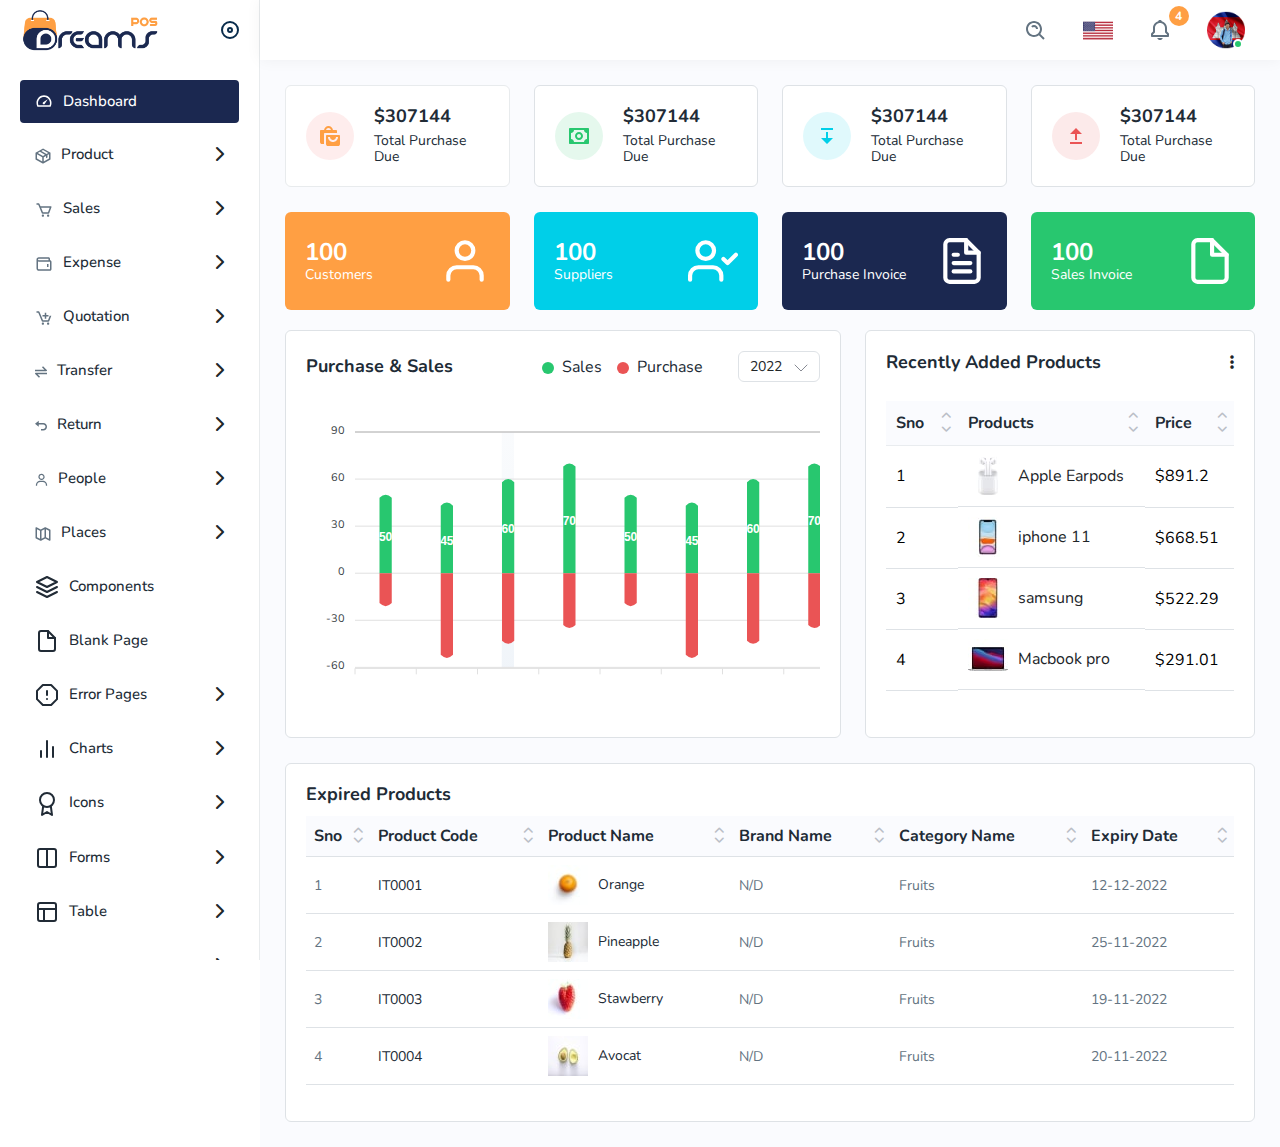
<file: index.html>
<!DOCTYPE html>
<html lang="en">

<head>
    <meta charset="UTF-8">
    <meta name="viewport" content="width=device-width, initial-scale=1.0">
    <title>Dreams Pos admin template</title>
    <link rel="shortcut icon" href="images/favicon.png" type="image/x-icon">
    <link rel="stylesheet" href="css/bootstrap.min.css">
    <link rel="stylesheet" href="css/all.min.css">
    <link rel="stylesheet" href="css/style.css">
</head>

<body>
    <div class="main_wrapper">
        <div class="sidebar overflow-y-scroll">
            <ul class="navbar-nav sidebar-nav">
                <li class="nav-item">
                    <a class="nav-link active d-flex" aria-current="page" href="#">
                        <img class="" src="images/icons/dashboard.svg" alt=""><span>Dashboard</span>
                    </a>
                </li>
                <li class="nav-item dropdown_item">
                    <a class="nav-link d-flex align-items-center dropdown-toggle" aria-current="page" href="#"
                        type="button" data-bs-toggle="dropdown" aria-expanded="false">
                        <span>
                            <img class="" src="images/icons/product.svg" alt=""><span>Product</span>
                        </span>
                        <button class="btn p-0 border-0 ms-auto">
                            <i class="fas fa-chevron-right"></i>
                        </button>
                    </a>
                    <ul class="dropdown-menu border-0 position-relative w-100">
                        <li>
                            <a class="dropdown-item py-2 pe-2" href="">Product List</a>
                        </li>
                        <li>
                            <a class="dropdown-item py-2 pe-2" href="">Add Product</a>
                        </li>
                        <li>
                            <a class="dropdown-item py-2 pe-2" href="">Category List</a>
                        </li>
                        <li>
                            <a class="dropdown-item py-2 pe-2" href="">Add Category</a>
                        </li>
                        <li>
                            <a class="dropdown-item py-2 pe-2" href="">Product List</a>
                        </li>
                        <li>
                            <a class="dropdown-item py-2 pe-2" href="">Add Product</a>
                        </li>
                        <li>
                            <a class="dropdown-item py-2 pe-2" href="">Category List</a>
                        </li>
                        <li>
                            <a class="dropdown-item py-2 pe-2" href="">Add Category</a>
                        </li>
                    </ul>
                </li>
                <li class="nav-item dropdown_item">
                    <a class="nav-link d-flex align-items-center dropdown-toggle" aria-current="page" href="#"
                        type="button" data-bs-toggle="dropdown" aria-expanded="false">
                        <span>
                            <img class="" src="images/icons/sales1.svg" alt=""><span>Sales</span>
                        </span>
                        <button class="btn p-0 border-0 ms-auto">
                            <i class="fas fa-chevron-right"></i>
                        </button>
                    </a>
                    <ul class="dropdown-menu border-0 position-relative w-100">
                        <li>
                            <a class="dropdown-item py-2 pe-2" href="">Product List</a>
                        </li>
                        <li>
                            <a class="dropdown-item py-2 pe-2" href="">Add Product</a>
                        </li>
                        <li>
                            <a class="dropdown-item py-2 pe-2" href="">Category List</a>
                        </li>
                        <li>
                            <a class="dropdown-item py-2 pe-2" href="">Add Category</a>
                        </li>
                        <li>
                            <a class="dropdown-item py-2 pe-2" href="">Product List</a>
                        </li>
                        <li>
                            <a class="dropdown-item py-2 pe-2" href="">Add Product</a>
                        </li>
                        <li>
                            <a class="dropdown-item py-2 pe-2" href="">Category List</a>
                        </li>
                        <li>
                            <a class="dropdown-item py-2 pe-2" href="">Add Category</a>
                        </li>
                    </ul>
                </li>
                <li class="nav-item dropdown_item">
                    <a class="nav-link d-flex align-items-center dropdown-toggle" aria-current="page" href="#"
                        type="button" data-bs-toggle="dropdown" aria-expanded="false">
                        <span>
                            <img class="" src="images/icons/expense1.svg" alt=""><span>Expense</span>
                        </span>
                        <button class="btn p-0 border-0 ms-auto">
                            <i class="fas fa-chevron-right"></i>
                        </button>
                    </a>
                    <ul class="dropdown-menu border-0 position-relative w-100">
                        <li>
                            <a class="dropdown-item py-2 pe-2" href="">Product List</a>
                        </li>
                        <li>
                            <a class="dropdown-item py-2 pe-2" href="">Add Product</a>
                        </li>
                        <li>
                            <a class="dropdown-item py-2 pe-2" href="">Category List</a>
                        </li>
                        <li>
                            <a class="dropdown-item py-2 pe-2" href="">Add Category</a>
                        </li>
                        <li>
                            <a class="dropdown-item py-2 pe-2" href="">Product List</a>
                        </li>
                        <li>
                            <a class="dropdown-item py-2 pe-2" href="">Add Product</a>
                        </li>
                        <li>
                            <a class="dropdown-item py-2 pe-2" href="">Category List</a>
                        </li>
                        <li>
                            <a class="dropdown-item py-2 pe-2" href="">Add Category</a>
                        </li>
                    </ul>
                </li>
                <li class="nav-item dropdown_item">
                    <a class="nav-link d-flex align-items-center dropdown-toggle" aria-current="page" href="#"
                        type="button" data-bs-toggle="dropdown" aria-expanded="false">
                        <span>
                            <img class="" src="images/icons/quotation1.svg" alt=""><span>Quotation</span>
                        </span>
                        <button class="btn p-0 border-0 ms-auto">
                            <i class="fas fa-chevron-right"></i>
                        </button>
                    </a>
                    <ul class="dropdown-menu border-0 position-relative w-100">
                        <li>
                            <a class="dropdown-item py-2 pe-2" href="">Product List</a>
                        </li>
                        <li>
                            <a class="dropdown-item py-2 pe-2" href="">Add Product</a>
                        </li>
                        <li>
                            <a class="dropdown-item py-2 pe-2" href="">Category List</a>
                        </li>
                        <li>
                            <a class="dropdown-item py-2 pe-2" href="">Add Category</a>
                        </li>
                        <li>
                            <a class="dropdown-item py-2 pe-2" href="">Product List</a>
                        </li>
                        <li>
                            <a class="dropdown-item py-2 pe-2" href="">Add Product</a>
                        </li>
                        <li>
                            <a class="dropdown-item py-2 pe-2" href="">Category List</a>
                        </li>
                        <li>
                            <a class="dropdown-item py-2 pe-2" href="">Add Category</a>
                        </li>
                    </ul>
                </li>
                <li class="nav-item dropdown_item">
                    <a class="nav-link d-flex align-items-center dropdown-toggle" aria-current="page" href="#"
                        type="button" data-bs-toggle="dropdown" aria-expanded="false">
                        <span>
                            <img class="" src="images/icons/transfer1.svg" alt=""><span>Transfer</span>
                        </span>
                        <button class="btn p-0 border-0 ms-auto">
                            <i class="fas fa-chevron-right"></i>
                        </button>
                    </a>
                    <ul class="dropdown-menu border-0 position-relative w-100">
                        <li>
                            <a class="dropdown-item py-2 pe-2" href="">Product List</a>
                        </li>
                        <li>
                            <a class="dropdown-item py-2 pe-2" href="">Add Product</a>
                        </li>
                        <li>
                            <a class="dropdown-item py-2 pe-2" href="">Category List</a>
                        </li>
                        <li>
                            <a class="dropdown-item py-2 pe-2" href="">Add Category</a>
                        </li>
                        <li>
                            <a class="dropdown-item py-2 pe-2" href="">Product List</a>
                        </li>
                        <li>
                            <a class="dropdown-item py-2 pe-2" href="">Add Product</a>
                        </li>
                        <li>
                            <a class="dropdown-item py-2 pe-2" href="">Category List</a>
                        </li>
                        <li>
                            <a class="dropdown-item py-2 pe-2" href="">Add Category</a>
                        </li>
                    </ul>
                </li>
                <li class="nav-item dropdown_item">
                    <a class="nav-link d-flex align-items-center dropdown-toggle" aria-current="page" href="#"
                        type="button" data-bs-toggle="dropdown" aria-expanded="false">
                        <span>
                            <img class="" src="images/icons/return1.svg" alt=""><span>Return</span>
                        </span>
                        <button class="btn p-0 border-0 ms-auto">
                            <i class="fas fa-chevron-right"></i>
                        </button>
                    </a>
                    <ul class="dropdown-menu border-0 position-relative w-100">
                        <li>
                            <a class="dropdown-item py-2 pe-2" href="">Product List</a>
                        </li>
                        <li>
                            <a class="dropdown-item py-2 pe-2" href="">Add Product</a>
                        </li>
                        <li>
                            <a class="dropdown-item py-2 pe-2" href="">Category List</a>
                        </li>
                        <li>
                            <a class="dropdown-item py-2 pe-2" href="">Add Category</a>
                        </li>
                        <li>
                            <a class="dropdown-item py-2 pe-2" href="">Product List</a>
                        </li>
                        <li>
                            <a class="dropdown-item py-2 pe-2" href="">Add Product</a>
                        </li>
                        <li>
                            <a class="dropdown-item py-2 pe-2" href="">Category List</a>
                        </li>
                        <li>
                            <a class="dropdown-item py-2 pe-2" href="">Add Category</a>
                        </li>
                    </ul>
                </li>
                <li class="nav-item dropdown_item">
                    <a class="nav-link d-flex align-items-center dropdown-toggle" aria-current="page" href="#"
                        type="button" data-bs-toggle="dropdown" aria-expanded="false">
                        <span>
                            <img class="" src="images/icons/users1.svg" alt=""><span>People</span>
                        </span>
                        <button class="btn p-0 border-0 ms-auto">
                            <i class="fas fa-chevron-right"></i>
                        </button>
                    </a>
                    <ul class="dropdown-menu border-0 position-relative w-100">
                        <li>
                            <a class="dropdown-item py-2 pe-2" href="">Product List</a>
                        </li>
                        <li>
                            <a class="dropdown-item py-2 pe-2" href="">Add Product</a>
                        </li>
                        <li>
                            <a class="dropdown-item py-2 pe-2" href="">Category List</a>
                        </li>
                        <li>
                            <a class="dropdown-item py-2 pe-2" href="">Add Category</a>
                        </li>
                        <li>
                            <a class="dropdown-item py-2 pe-2" href="">Product List</a>
                        </li>
                        <li>
                            <a class="dropdown-item py-2 pe-2" href="">Add Product</a>
                        </li>
                        <li>
                            <a class="dropdown-item py-2 pe-2" href="">Category List</a>
                        </li>
                        <li>
                            <a class="dropdown-item py-2 pe-2" href="">Add Category</a>
                        </li>
                    </ul>
                </li>
                <li class="nav-item dropdown_item">
                    <a class="nav-link d-flex align-items-center dropdown-toggle" aria-current="page" href="#"
                        type="button" data-bs-toggle="dropdown" aria-expanded="false">
                        <span>
                            <img class="" src="images/icons/places.svg" alt=""><span>Places</span>
                        </span>
                        <button class="btn p-0 border-0 ms-auto">
                            <i class="fas fa-chevron-right"></i>
                        </button>
                    </a>
                    <ul class="dropdown-menu border-0 position-relative w-100">
                        <li>
                            <a class="dropdown-item py-2 pe-2" href="">Product List</a>
                        </li>
                        <li>
                            <a class="dropdown-item py-2 pe-2" href="">Add Product</a>
                        </li>
                        <li>
                            <a class="dropdown-item py-2 pe-2" href="">Category List</a>
                        </li>
                        <li>
                            <a class="dropdown-item py-2 pe-2" href="">Add Category</a>
                        </li>
                        <li>
                            <a class="dropdown-item py-2 pe-2" href="">Product List</a>
                        </li>
                        <li>
                            <a class="dropdown-item py-2 pe-2" href="">Add Product</a>
                        </li>
                        <li>
                            <a class="dropdown-item py-2 pe-2" href="">Category List</a>
                        </li>
                        <li>
                            <a class="dropdown-item py-2 pe-2" href="">Add Category</a>
                        </li>
                    </ul>
                </li>
                <li class="nav-item">
                    <a class="nav-link d-flex" aria-current="page" href="#">
                        <svg xmlns="http://www.w3.org/2000/svg" width="24" height="24" viewBox="0 0 24 24" fill="none"
                            stroke="currentColor" stroke-width="2" stroke-linecap="round" stroke-linejoin="round"
                            class="feather feather-layers">
                            <polygon points="12 2 2 7 12 12 22 7 12 2"></polygon>
                            <polyline points="2 17 12 22 22 17"></polyline>
                            <polyline points="2 12 12 17 22 12"></polyline>
                        </svg><span>Components</span>
                    </a>
                </li>
                <li class="nav-item">
                    <a class="nav-link d-flex" aria-current="page" href="#">
                        <svg xmlns="http://www.w3.org/2000/svg" width="24" height="24" viewBox="0 0 24 24" fill="none"
                            stroke="currentColor" stroke-width="2" stroke-linecap="round" stroke-linejoin="round"
                            class="feather feather-file">
                            <path d="M13 2H6a2 2 0 0 0-2 2v16a2 2 0 0 0 2 2h12a2 2 0 0 0 2-2V9z"></path>
                            <polyline points="13 2 13 9 20 9"></polyline>
                        </svg><span>Blank Page</span>
                    </a>
                </li>
                <li class="nav-item dropdown_item">
                    <a class="nav-link d-flex align-items-center dropdown-toggle" aria-current="page" href="#"
                        type="button" data-bs-toggle="dropdown" aria-expanded="false">
                        <span>
                            <svg xmlns="http://www.w3.org/2000/svg" width="24" height="24" viewBox="0 0 24 24"
                                fill="none" stroke="currentColor" stroke-width="2" stroke-linecap="round"
                                stroke-linejoin="round" class="feather feather-alert-octagon">
                                <polygon
                                    points="7.86 2 16.14 2 22 7.86 22 16.14 16.14 22 7.86 22 2 16.14 2 7.86 7.86 2">
                                </polygon>
                                <line x1="12" y1="8" x2="12" y2="12"></line>
                                <line x1="12" y1="16" x2="12.01" y2="16"></line>
                            </svg><span>Error Pages</span>
                        </span>
                        <button class="btn p-0 border-0 ms-auto">
                            <i class="fas fa-chevron-right"></i>
                        </button>
                    </a>
                    <ul class="dropdown-menu border-0 position-relative w-100">
                        <li>
                            <a class="dropdown-item py-2 pe-2" href="">Product List</a>
                        </li>
                        <li>
                            <a class="dropdown-item py-2 pe-2" href="">Add Product</a>
                        </li>
                        <li>
                            <a class="dropdown-item py-2 pe-2" href="">Category List</a>
                        </li>
                        <li>
                            <a class="dropdown-item py-2 pe-2" href="">Add Category</a>
                        </li>
                        <li>
                            <a class="dropdown-item py-2 pe-2" href="">Product List</a>
                        </li>
                        <li>
                            <a class="dropdown-item py-2 pe-2" href="">Add Product</a>
                        </li>
                        <li>
                            <a class="dropdown-item py-2 pe-2" href="">Category List</a>
                        </li>
                        <li>
                            <a class="dropdown-item py-2 pe-2" href="">Add Category</a>
                        </li>
                    </ul>
                </li>
                <li class="nav-item dropdown_item">
                    <a class="nav-link d-flex align-items-center dropdown-toggle" aria-current="page" href="#"
                        type="button" data-bs-toggle="dropdown" aria-expanded="false">
                        <span>
                            <svg xmlns="http://www.w3.org/2000/svg" width="24" height="24" viewBox="0 0 24 24"
                                fill="none" stroke="currentColor" stroke-width="2" stroke-linecap="round"
                                stroke-linejoin="round" class="feather feather-bar-chart-2">
                                <line x1="18" y1="20" x2="18" y2="10"></line>
                                <line x1="12" y1="20" x2="12" y2="4"></line>
                                <line x1="6" y1="20" x2="6" y2="14"></line>
                            </svg><span>Charts</span>
                        </span>
                        <button class="btn p-0 border-0 ms-auto">
                            <i class="fas fa-chevron-right"></i>
                        </button>
                    </a>
                    <ul class="dropdown-menu border-0 position-relative w-100">
                        <li>
                            <a class="dropdown-item py-2 pe-2" href="">Product List</a>
                        </li>
                        <li>
                            <a class="dropdown-item py-2 pe-2" href="">Add Product</a>
                        </li>
                        <li>
                            <a class="dropdown-item py-2 pe-2" href="">Category List</a>
                        </li>
                        <li>
                            <a class="dropdown-item py-2 pe-2" href="">Add Category</a>
                        </li>
                        <li>
                            <a class="dropdown-item py-2 pe-2" href="">Product List</a>
                        </li>
                        <li>
                            <a class="dropdown-item py-2 pe-2" href="">Add Product</a>
                        </li>
                        <li>
                            <a class="dropdown-item py-2 pe-2" href="">Category List</a>
                        </li>
                        <li>
                            <a class="dropdown-item py-2 pe-2" href="">Add Category</a>
                        </li>
                    </ul>
                </li>
                <li class="nav-item dropdown_item">
                    <a class="nav-link d-flex align-items-center dropdown-toggle" aria-current="page" href="#"
                        type="button" data-bs-toggle="dropdown" aria-expanded="false">
                        <span>
                            <svg xmlns="http://www.w3.org/2000/svg" width="24" height="24" viewBox="0 0 24 24"
                                fill="none" stroke="currentColor" stroke-width="2" stroke-linecap="round"
                                stroke-linejoin="round" class="feather feather-award">
                                <circle cx="12" cy="8" r="7"></circle>
                                <polyline points="8.21 13.89 7 23 12 20 17 23 15.79 13.88"></polyline>
                            </svg><span>Icons</span>
                        </span>
                        <button class="btn p-0 border-0 ms-auto">
                            <i class="fas fa-chevron-right"></i>
                        </button>
                    </a>
                    <ul class="dropdown-menu border-0 position-relative w-100">
                        <li>
                            <a class="dropdown-item py-2 pe-2" href="">Product List</a>
                        </li>
                        <li>
                            <a class="dropdown-item py-2 pe-2" href="">Add Product</a>
                        </li>
                        <li>
                            <a class="dropdown-item py-2 pe-2" href="">Category List</a>
                        </li>
                        <li>
                            <a class="dropdown-item py-2 pe-2" href="">Add Category</a>
                        </li>
                        <li>
                            <a class="dropdown-item py-2 pe-2" href="">Product List</a>
                        </li>
                        <li>
                            <a class="dropdown-item py-2 pe-2" href="">Add Product</a>
                        </li>
                        <li>
                            <a class="dropdown-item py-2 pe-2" href="">Category List</a>
                        </li>
                        <li>
                            <a class="dropdown-item py-2 pe-2" href="">Add Category</a>
                        </li>
                    </ul>
                </li>
                <li class="nav-item dropdown_item">
                    <a class="nav-link d-flex align-items-center dropdown-toggle" aria-current="page" href="#"
                        type="button" data-bs-toggle="dropdown" aria-expanded="false">
                        <span>
                            <svg xmlns="http://www.w3.org/2000/svg" width="24" height="24" viewBox="0 0 24 24"
                                fill="none" stroke="currentColor" stroke-width="2" stroke-linecap="round"
                                stroke-linejoin="round" class="feather feather-columns">
                                <path
                                    d="M12 3h7a2 2 0 0 1 2 2v14a2 2 0 0 1-2 2h-7m0-18H5a2 2 0 0 0-2 2v14a2 2 0 0 0 2 2h7m0-18v18">
                                </path>
                            </svg><span>Forms</span>
                        </span>
                        <button class="btn p-0 border-0 ms-auto">
                            <i class="fas fa-chevron-right"></i>
                        </button>
                    </a>
                    <ul class="dropdown-menu border-0 position-relative w-100">
                        <li>
                            <a class="dropdown-item py-2 pe-2" href="">Product List</a>
                        </li>
                        <li>
                            <a class="dropdown-item py-2 pe-2" href="">Add Product</a>
                        </li>
                        <li>
                            <a class="dropdown-item py-2 pe-2" href="">Category List</a>
                        </li>
                        <li>
                            <a class="dropdown-item py-2 pe-2" href="">Add Category</a>
                        </li>
                        <li>
                            <a class="dropdown-item py-2 pe-2" href="">Product List</a>
                        </li>
                        <li>
                            <a class="dropdown-item py-2 pe-2" href="">Add Product</a>
                        </li>
                        <li>
                            <a class="dropdown-item py-2 pe-2" href="">Category List</a>
                        </li>
                        <li>
                            <a class="dropdown-item py-2 pe-2" href="">Add Category</a>
                        </li>
                    </ul>
                </li>
                <li class="nav-item dropdown_item">
                    <a class="nav-link d-flex align-items-center dropdown-toggle" aria-current="page" href="#"
                        type="button" data-bs-toggle="dropdown" aria-expanded="false">
                        <span>
                            <svg xmlns="http://www.w3.org/2000/svg" width="24" height="24" viewBox="0 0 24 24"
                                fill="none" stroke="currentColor" stroke-width="2" stroke-linecap="round"
                                stroke-linejoin="round" class="feather feather-layout">
                                <rect x="3" y="3" width="18" height="18" rx="2" ry="2"></rect>
                                <line x1="3" y1="9" x2="21" y2="9"></line>
                                <line x1="9" y1="21" x2="9" y2="9"></line>
                            </svg><span>Table</span>
                        </span>
                        <button class="btn p-0 border-0 ms-auto">
                            <i class="fas fa-chevron-right"></i>
                        </button>
                    </a>
                    <ul class="dropdown-menu border-0 position-relative w-100">
                        <li>
                            <a class="dropdown-item py-2 pe-2" href="">Product List</a>
                        </li>
                        <li>
                            <a class="dropdown-item py-2 pe-2" href="">Add Product</a>
                        </li>
                        <li>
                            <a class="dropdown-item py-2 pe-2" href="">Category List</a>
                        </li>
                        <li>
                            <a class="dropdown-item py-2 pe-2" href="">Add Category</a>
                        </li>
                        <li>
                            <a class="dropdown-item py-2 pe-2" href="">Product List</a>
                        </li>
                        <li>
                            <a class="dropdown-item py-2 pe-2" href="">Add Product</a>
                        </li>
                        <li>
                            <a class="dropdown-item py-2 pe-2" href="">Category List</a>
                        </li>
                        <li>
                            <a class="dropdown-item py-2 pe-2" href="">Add Category</a>
                        </li>
                    </ul>
                </li>
                <li class="nav-item dropdown_item">
                    <a class="nav-link d-flex align-items-center dropdown-toggle" aria-current="page" href="#"
                        type="button" data-bs-toggle="dropdown" aria-expanded="false">
                        <span>
                            <img src="images/icons/product.svg" alt=""><span>Application</span>
                        </span>
                        <button class="btn p-0 border-0 ms-auto">
                            <i class="fas fa-chevron-right"></i>
                        </button>
                    </a>
                    <ul class="dropdown-menu border-0 position-relative w-100">
                        <li>
                            <a class="dropdown-item py-2 pe-2" href="">Product List</a>
                        </li>
                        <li>
                            <a class="dropdown-item py-2 pe-2" href="">Add Product</a>
                        </li>
                        <li>
                            <a class="dropdown-item py-2 pe-2" href="">Category List</a>
                        </li>
                        <li>
                            <a class="dropdown-item py-2 pe-2" href="">Add Category</a>
                        </li>
                        <li>
                            <a class="dropdown-item py-2 pe-2" href="">Product List</a>
                        </li>
                        <li>
                            <a class="dropdown-item py-2 pe-2" href="">Add Product</a>
                        </li>
                        <li>
                            <a class="dropdown-item py-2 pe-2" href="">Category List</a>
                        </li>
                        <li>
                            <a class="dropdown-item py-2 pe-2" href="">Add Category</a>
                        </li>
                    </ul>
                </li>
                <li class="nav-item dropdown_item">
                    <a class="nav-link d-flex align-items-center dropdown-toggle" aria-current="page" href="#"
                        type="button" data-bs-toggle="dropdown" aria-expanded="false">
                        <span>
                            <img src="images/icons/time.svg" alt=""><span>Report</span>
                        </span>
                        <button class="btn p-0 border-0 ms-auto">
                            <i class="fas fa-chevron-right"></i>
                        </button>
                    </a>
                    <ul class="dropdown-menu border-0 position-relative w-100">
                        <li>
                            <a class="dropdown-item py-2 pe-2" href="">Product List</a>
                        </li>
                        <li>
                            <a class="dropdown-item py-2 pe-2" href="">Add Product</a>
                        </li>
                        <li>
                            <a class="dropdown-item py-2 pe-2" href="">Category List</a>
                        </li>
                        <li>
                            <a class="dropdown-item py-2 pe-2" href="">Add Category</a>
                        </li>
                        <li>
                            <a class="dropdown-item py-2 pe-2" href="">Product List</a>
                        </li>
                        <li>
                            <a class="dropdown-item py-2 pe-2" href="">Add Product</a>
                        </li>
                        <li>
                            <a class="dropdown-item py-2 pe-2" href="">Category List</a>
                        </li>
                        <li>
                            <a class="dropdown-item py-2 pe-2" href="">Add Category</a>
                        </li>
                    </ul>
                </li>
                <li class="nav-item dropdown_item">
                    <a class="nav-link d-flex align-items-center dropdown-toggle" aria-current="page" href="#"
                        type="button" data-bs-toggle="dropdown" aria-expanded="false">
                        <span>
                            <img src="images/icons/users1.svg" alt=""><span>Users</span>
                        </span>
                        <button class="btn p-0 border-0 ms-auto">
                            <i class="fas fa-chevron-right"></i>
                        </button>
                    </a>
                    <ul class="dropdown-menu border-0 position-relative w-100">
                        <li>
                            <a class="dropdown-item py-2 pe-2" href="">Product List</a>
                        </li>
                        <li>
                            <a class="dropdown-item py-2 pe-2" href="">Add Product</a>
                        </li>
                        <li>
                            <a class="dropdown-item py-2 pe-2" href="">Category List</a>
                        </li>
                        <li>
                            <a class="dropdown-item py-2 pe-2" href="">Add Category</a>
                        </li>
                        <li>
                            <a class="dropdown-item py-2 pe-2" href="">Product List</a>
                        </li>
                        <li>
                            <a class="dropdown-item py-2 pe-2" href="">Add Product</a>
                        </li>
                        <li>
                            <a class="dropdown-item py-2 pe-2" href="">Category List</a>
                        </li>
                        <li>
                            <a class="dropdown-item py-2 pe-2" href="">Add Category</a>
                        </li>
                    </ul>
                </li>
                <li class="nav-item dropdown_item">
                    <a class="nav-link d-flex align-items-center dropdown-toggle" aria-current="page" href="#"
                        type="button" data-bs-toggle="dropdown" aria-expanded="false">
                        <span>
                            <img src="images/icons/settings.svg" alt=""><span>Settings</span>
                        </span>
                        <button class="btn p-0 border-0 ms-auto">
                            <i class="fas fa-chevron-right"></i>
                        </button>
                    </a>
                    <ul class="dropdown-menu border-0 position-relative w-100">
                        <li>
                            <a class="dropdown-item py-2 pe-2" href="">Product List</a>
                        </li>
                        <li>
                            <a class="dropdown-item py-2 pe-2" href="">Add Product</a>
                        </li>
                        <li>
                            <a class="dropdown-item py-2 pe-2" href="">Category List</a>
                        </li>
                        <li>
                            <a class="dropdown-item py-2 pe-2" href="">Add Category</a>
                        </li>
                        <li>
                            <a class="dropdown-item py-2 pe-2" href="">Product List</a>
                        </li>
                        <li>
                            <a class="dropdown-item py-2 pe-2" href="">Add Product</a>
                        </li>
                        <li>
                            <a class="dropdown-item py-2 pe-2" href="">Category List</a>
                        </li>
                        <li>
                            <a class="dropdown-item py-2 pe-2" href="">Add Category</a>
                        </li>
                    </ul>
                </li>
            </ul>
        </div>
    </div>
    <div class="main_content">
        <header class="header bg-white">
            <nav class="navbar py-0 h-100 justify-content-between">
                <a class="btn aside_toggle d-lg-none d-inline ms-2" role="button">
                    <i class="fa-solid fa-bars"></i>
                </a>
                <div
                    class="header_left d-flex align-items-center justify-content-lg-between justify-content-center h-100">
                    <a class="navbar-brand main_logo d-inline-block py-0 me-0" href="#">
                        <img class="img-fluid w-100" src="images/logo.png" alt="logo">
                    </a>
                    <a class="notification_btn d-inline-block d-none d-lg-block" href=""></a>
                </div>
                <div class="header_right py-0 h-100 d-flex align-items-center">
                    <div class="d-none d-sm-block ms-auto h-100">
                        <ul class="navbar-nav ms-auto py-0 h-100 align-items-center flex-row">
                            <li
                                class="nav-item py-0 h-100 d-inline-flex align-items-center justify-content-center d-none d-lg-block">
                                <a class="nav-link" aria-current="page" href="#">
                                    <img class="icon" src="images/icons/search.svg" alt="search">
                                </a>
                            </li>
                            <li class="nav-item py-0 h-100 d-inline-flex align-items-center justify-content-center">
                                <a class="nav-link dropdown-toggle h-100 d-inline-flex align-items-center" href="#"
                                    role="button" data-bs-toggle="dropdown" aria-expanded="false">
                                    <img src="images/flags/us1.png" alt="us flag">
                                </a>
                                <ul class="dropdown-menu py-0">
                                    <li>
                                        <a class="dropdown-item" href="#">
                                            <img src="images/flags/us.png" class="me-1" height="18" alt="">
                                            <span>English</span>
                                        </a>
                                    </li>
                                    <li>
                                        <a class="dropdown-item" href="#">
                                            <img src="images/flags/fr.png" class="me-1" height="18" alt="">
                                            <span>French</span>
                                        </a>
                                    </li>
                                    <li>
                                        <a class="dropdown-item" href="#">
                                            <img src="images/flags/es.png" class="me-1" height="18" alt="">
                                            <span>Spanish</span>
                                        </a>
                                    </li>
                                    <li>
                                        <a class="dropdown-item" href="#">
                                            <img src="images/flags/de.png" class="me-1" height="18" alt="">
                                            <span>German</span>
                                        </a>
                                    </li>
                                </ul>
                            </li>
                            <li
                                class="notification_badge nav-item py-0 dropdown h-100 d-inline-flex align-items-center justify-content-center">
                                <a class="nav-link dropdown-toggle h-100 d-inline-flex align-items-center" href="#"
                                    role="button" data-bs-toggle="dropdown" aria-expanded="false">
                                    <img class="icon" src="images/icons/notification-bing.svg" alt="us flag">
                                </a>
                                <ul class="dropdown-menu notification_dropdown">
                                    <div
                                        class="notification_dropdown_header d-flex justify-content-between align-items-center">
                                        <span>Notifications</span>
                                        <a href="#">CLEAR ALL</a>
                                    </div>
                                    <div class="notifi_content">
                                        <ul>
                                            <li>
                                                <a href="#">
                                                    <div class="notifi_cont d-flex">
                                                        <span class="img_wrapper">
                                                            <img class="" src="images/profiles/avatar-02.jpg" alt="">
                                                        </span>
                                                        <div>
                                                            <p><span>John Doe </span>added new task <span>Patient
                                                                    appointment
                                                                    booking</span></p>
                                                            <p>4 mins ago</p>
                                                        </div>
                                                    </div>
                                                </a>
                                            </li>
                                            <li>
                                                <a href="#">
                                                    <div class="notifi_cont d-flex">
                                                        <span class="img_wrapper">
                                                            <img class="" src="images/profiles/avatar-03.jpg" alt="">
                                                        </span>
                                                        <div>
                                                            <p><span>Tarah Shropshire </span>changed the task name
                                                                <span>Appointment booking with payment gateway</span>
                                                            </p>
                                                            <p>6 mins ago</p>
                                                        </div>
                                                    </div>
                                                </a>
                                            </li>
                                            <li>
                                                <a href="#">
                                                    <div class="notifi_cont d-flex">
                                                        <span class="img_wrapper">
                                                            <img class="" src="images/profiles/avatar-02.jpg" alt="">
                                                        </span>
                                                        <div>
                                                            <p><span>Misty Tison </span>added <span>Domenic
                                                                    Houston</span>
                                                                and <span>Claire Mapes</span> to project <span>Doctor
                                                                    available module</span></p>
                                                            <p>8 mins ago</p>
                                                        </div>
                                                    </div>
                                                </a>
                                            </li>
                                            <li>
                                                <a href="#">
                                                    <div class="notifi_cont d-flex">
                                                        <span class="img_wrapper">
                                                            <img class="" src="images/profiles/avatar-17.jpg" alt="">
                                                        </span>
                                                        <div>
                                                            <p><span>Rolland Webber </span>completed task <span>Patient
                                                                    and Doctor video conferencing</span></p>
                                                            <p>12 mins ago</p>
                                                        </div>
                                                    </div>
                                                </a>
                                            </li>
                                        </ul>
                                    </div>
                                </ul>
                            </li>
                            <li
                                class="online_status nav-item py-0 dropdown h-100 d-inline-flex align-items-center justify-content-center">
                                <a class="nav-link dropdown-toggle h-100 d-inline-flex align-items-center" href="#"
                                    role="button" data-bs-toggle="dropdown" aria-expanded="false">
                                    <img class="img-fluid" style="width: 38px;" src="images/profiles/avator1.jpg"
                                        alt="profile">
                                </a>
                                <ul class="dropdown-menu">
                                    <li><a class="dropdown-item" href="#">Action</a></li>
                                    <li><a class="dropdown-item" href="#">Another action</a></li>
                                    <li>
                                        <hr class="dropdown-divider">
                                    </li>
                                    <li><a class="dropdown-item" href="#">Something else here</a></li>
                                </ul>
                            </li>
                        </ul>
                    </div>
                    <ul class="d-sm-none navbar-nav ms-auto py-0 h-100 align-items-center flex-row">
                        <li>
                            <a class="btn dropdown-toggle" type="button" data-bs-toggle="dropdown" aria-expanded="false"
                                href="#">
                                <i class="fa fa-ellipsis-v"></i>
                            </a>
                            <ul class="dropdown-menu">
                                <li><a class="dropdown-item" href="#">Action</a></li>
                                <li><a class="dropdown-item" href="#">Another action</a></li>
                                <li><a class="dropdown-item" href="#">Something else here</a></li>
                            </ul>

                        </li>
                    </ul>
                </div>
            </nav>
        </header>
        <div class="content overflow-y-scroll">
            <div class="row">
                <div class="col-xl-3 col-lg-6 col-sm-6 col-12">
                    <div class="dash_widget d-flex align-items-center justify-content-lg-center">
                        <div class="dash_widgeting">
                            <span class="first_child d-flex align-items-center justify-content-center">
                                <img src="images/icons/dash1.svg" alt="">
                            </span>
                        </div>
                        <div class="dash_widgetcontent">
                            <h5 class="fw-bold">&dollar;307144</h5>
                            <h6 class="fw-normal">Total Purchase Due</h6>
                        </div>
                    </div>
                </div>
                <div class="col-xl-3 col-lg-6 col-sm-6 col-12">
                    <div class="dash_widget border d-flex align-items-center justify-content-lg-center">
                        <div class="dash_widgeting">
                            <span class="second_child d-flex align-items-center justify-content-center">
                                <img src="images/icons/dash2.svg" alt="">
                            </span>
                        </div>
                        <div class="dash_widgetcontent">
                            <h5 class="fw-bold">&dollar;307144</h5>
                            <h6 class="fw-normal">Total Purchase Due</h6>
                        </div>
                    </div>
                </div>
                <div class="col-xl-3 col-lg-6 col-sm-6 col-12">
                    <div class="dash_widget border d-flex align-items-center justify-content-lg-center">
                        <div class="dash_widgeting">
                            <span class="third_child d-flex align-items-center justify-content-center">
                                <img src="images/icons/dash3.svg" alt="">
                            </span>
                        </div>
                        <div class="dash_widgetcontent">
                            <h5 class="fw-bold">&dollar;307144</h5>
                            <h6 class="fw-normal">Total Purchase Due</h6>
                        </div>
                    </div>
                </div>
                <div class="col-xl-3 col-lg-6 col-sm-6 col-12">
                    <div class="dash_widget border d-flex align-items-center justify-content-lg-center">
                        <div class="dash_widgeting">
                            <span class="last_child d-flex align-items-center justify-content-center">
                                <img src="images/icons/dash4.svg" alt="">
                            </span>
                        </div>
                        <div class="dash_widgetcontent">
                            <h5 class="fw-bold">&dollar;307144</h5>
                            <h6 class="fw-normal">Total Purchase Due</h6>
                        </div>
                    </div>
                </div>

                <div class="col-xl-3 col-lg-6 col-sm-6 col-12">
                    <div class="dash_count d-flex align-items-center justify-content-between">
                        <div class="dash_counter">
                            <h4 class="fw-bold fs-4">100</h4>
                            <h5 class="fw-normal">Customers</h5>
                        </div>
                        <div class="dash_img">
                            <svg class="img-fluid w-100" xmlns="http://www.w3.org/2000/svg" width="24" height="24"
                                viewBox="0 0 24 24" fill="none" stroke="currentColor" stroke-width="2"
                                stroke-linecap="round" stroke-linejoin="round" class="feather feather-user">
                                <path d="M20 21v-2a4 4 0 0 0-4-4H8a4 4 0 0 0-4 4v2"></path>
                                <circle cx="12" cy="7" r="4"></circle>
                            </svg>
                        </div>
                    </div>
                </div>
                <div class="col-xl-3 col-lg-6 col-sm-6 col-12">
                    <div class="dash2 dash_count d-flex align-items-center justify-content-between">
                        <div class="dash_counter">
                            <h4 class="fw-bold fs-4">100</h4>
                            <h5 class="fw-normal">Suppliers</h5>
                        </div>
                        <div class="dash_img">
                            <svg class="img-fluid w-100" xmlns="http://www.w3.org/2000/svg" width="24" height="24"
                                viewBox="0 0 24 24" fill="none" stroke="currentColor" stroke-width="2"
                                stroke-linecap="round" stroke-linejoin="round" class="feather feather-user-check">
                                <path d="M16 21v-2a4 4 0 0 0-4-4H5a4 4 0 0 0-4 4v2"></path>
                                <circle cx="8.5" cy="7" r="4"></circle>
                                <polyline points="17 11 19 13 23 9"></polyline>
                            </svg>
                        </div>
                    </div>
                </div>
                <div class="col-xl-3 col-lg-6 col-sm-6 col-12">
                    <div class="dash3 dash_count d-flex align-items-center justify-content-between">
                        <div class="dash_counter">
                            <h4 class="fw-bold fs-4">100</h4>
                            <h5 class="fw-normal">Purchase Invoice</h5>
                        </div>
                        <div class="dash_img">
                            <svg class="img-fluid w-100" xmlns="http://www.w3.org/2000/svg" width="24" height="24"
                                viewBox="0 0 24 24" fill="none" stroke="currentColor" stroke-width="2"
                                stroke-linecap="round" stroke-linejoin="round" class="feather feather-file-text">
                                <path d="M14 2H6a2 2 0 0 0-2 2v16a2 2 0 0 0 2 2h12a2 2 0 0 0 2-2V8z"></path>
                                <polyline points="14 2 14 8 20 8"></polyline>
                                <line x1="16" y1="13" x2="8" y2="13"></line>
                                <line x1="16" y1="17" x2="8" y2="17"></line>
                                <polyline points="10 9 9 9 8 9"></polyline>
                            </svg>
                        </div>
                    </div>
                </div>
                <div class="col-xl-3 col-lg-6 col-sm-6 col-12">
                    <div class="dash4 dash_count d-flex align-items-center justify-content-between">
                        <div class="dash_counter">
                            <h4 class="fw-bold fs-4">100</h4>
                            <h5 class="fw-normal">Sales Invoice</h5>
                        </div>
                        <div class="dash_img">
                            <svg class="img-fluid w-100" xmlns="http://www.w3.org/2000/svg" width="24" height="24"
                                viewBox="0 0 24 24" fill="none" stroke="currentColor" stroke-width="2"
                                stroke-linecap="round" stroke-linejoin="round" class="feather feather-file">
                                <path d="M13 2H6a2 2 0 0 0-2 2v16a2 2 0 0 0 2 2h12a2 2 0 0 0 2-2V9z"></path>
                                <polyline points="13 2 13 9 20 9"></polyline>
                            </svg>
                        </div>
                    </div>
                </div>
            </div>
            <div class="row">
                <div class="col-lg-7">
                    <div class="sales_card d-flex border flex-column">
                        <div class="card_header w-100 d-flex justify-content-between align-items-center">
                            <h5 class="fw-bold">Purchase & Sales</h5>
                            <div class="graph_sets d-flex align-items-center">
                                <ul class="d-flex align-items-center">
                                    <li>
                                        <span>Sales</span>
                                    </li>
                                    <li class="bg_color">
                                        <span>Purchase</span>
                                    </li>
                                </ul>
                                <div class="dropdown border rounded">
                                    <button class="btn btn-white btn-sm dropdown-toggle" type="button"
                                        id="dropdownMenuButton" data-bs-toggle="dropdown" aria-expanded="false">
                                        2022 <img src="images/icons/dropdown.svg" alt="img" class="ms-2">
                                    </button>
                                    <ul class="dropdown-menu" aria-labelledby="dropdownMenuButton" style="">
                                        <li>
                                            <a href="javascript:void(0);" class="dropdown-item">2022</a>
                                        </li>
                                        <li>
                                            <a href="javascript:void(0);" class="dropdown-item">2021</a>
                                        </li>
                                        <li>
                                            <a href="javascript:void(0);" class="dropdown-item">2020</a>
                                        </li>
                                    </ul>
                                </div>
                            </div>
                        </div>
                        <div class="card_body">
                            <div class="card_img">
                                <svg class="img-fluid w-100" id="SvgjsSvg1662" width="554" height="300"
                                    xmlns="http://www.w3.org/2000/svg" version="1.1"
                                    xmlns:xlink="http://www.w3.org/1999/xlink" xmlns:svgjs="http://svgjs.com/svgjs"
                                    class="apexcharts-svg" xmlns:data="ApexChartsNS" transform="translate(0, 0)"
                                    style="background: transparent;">
                                    <foreignObject x="0" y="0" width="554" height="300">
                                        <div class="apexcharts-legend apexcharts-align-center position-right"
                                            xmlns="http://www.w3.org/1999/xhtml"
                                            style="position: absolute; left: auto; top: 60px; right: 5px;">
                                            <div class="apexcharts-legend-series" style="margin: 2px 5px;" rel="1"
                                                seriesname="Sales" data:collapsed="false"></div>
                                            <div class="apexcharts-legend-series" style="margin: 2px 5px;" rel="2"
                                                seriesname="Purchase" data:collapsed="false"></div>
                                        </div>
                                        <style type="text/css">
                                            .apexcharts-legend {
                                                display: flex;
                                                overflow: auto;
                                                padding: 0 10px;
                                            }

                                            .apexcharts-legend.position-bottom,
                                            .apexcharts-legend.position-top {
                                                flex-wrap: wrap
                                            }

                                            .apexcharts-legend.position-right,
                                            .apexcharts-legend.position-left {
                                                flex-direction: column;
                                                bottom: 0;
                                            }

                                            .apexcharts-legend.position-bottom.apexcharts-align-left,
                                            .apexcharts-legend.position-top.apexcharts-align-left,
                                            .apexcharts-legend.position-right,
                                            .apexcharts-legend.position-left {
                                                justify-content: flex-start;
                                            }

                                            .apexcharts-legend.position-bottom.apexcharts-align-center,
                                            .apexcharts-legend.position-top.apexcharts-align-center {
                                                justify-content: center;
                                            }

                                            .apexcharts-legend.position-bottom.apexcharts-align-right,
                                            .apexcharts-legend.position-top.apexcharts-align-right {
                                                justify-content: flex-end;
                                            }

                                            .apexcharts-legend-series {
                                                cursor: pointer;
                                                line-height: normal;
                                            }

                                            .apexcharts-legend.position-bottom .apexcharts-legend-series,
                                            .apexcharts-legend.position-top .apexcharts-legend-series {
                                                display: flex;
                                                align-items: center;
                                            }

                                            .apexcharts-legend-text {
                                                position: relative;
                                                font-size: 14px;
                                            }

                                            .apexcharts-legend-text *,
                                            .apexcharts-legend-marker * {
                                                pointer-events: none;
                                            }

                                            .apexcharts-legend-marker {
                                                position: relative;
                                                display: inline-block;
                                                cursor: pointer;
                                                margin-right: 3px;
                                                border-style: solid;
                                            }

                                            .apexcharts-legend.apexcharts-align-right .apexcharts-legend-series,
                                            .apexcharts-legend.apexcharts-align-left .apexcharts-legend-series {
                                                display: inline-block;
                                            }

                                            .apexcharts-legend-series.apexcharts-no-click {
                                                cursor: auto;
                                            }

                                            .apexcharts-legend .apexcharts-hidden-zero-series,
                                            .apexcharts-legend .apexcharts-hidden-null-series {
                                                display: none !important;
                                            }

                                            .apexcharts-inactive-legend {
                                                opacity: 0.45;
                                            }
                                        </style>
                                    </foreignObject>
                                    <g id="SvgjsG1664" class="apexcharts-inner apexcharts-graphical"
                                        transform="translate(49, 30)">
                                        <defs id="SvgjsDefs1663">
                                            <linearGradient id="SvgjsLinearGradient1668" x1="0" y1="0" x2="0" y2="1">
                                                <stop id="SvgjsStop1669" stop-opacity="0.4"
                                                    stop-color="rgba(216,227,240,0.4)" offset="0"></stop>
                                                <stop id="SvgjsStop1670" stop-opacity="0.5"
                                                    stop-color="rgba(190,209,230,0.5)" offset="1"></stop>
                                                <stop id="SvgjsStop1671" stop-opacity="0.5"
                                                    stop-color="rgba(190,209,230,0.5)" offset="1"></stop>
                                            </linearGradient>
                                            <clipPath id="gridRectMaskbately3">
                                                <rect id="SvgjsRect1673" width="494" height="235.348" x="-2" y="0"
                                                    rx="0" ry="0" opacity="1" stroke-width="0" stroke="none"
                                                    stroke-dasharray="0" fill="#fff"></rect>
                                            </clipPath>
                                            <clipPath id="gridRectMarkerMaskbately3">
                                                <rect id="SvgjsRect1674" width="494" height="239.348" x="-2" y="-2"
                                                    rx="0" ry="0" opacity="1" stroke-width="0" stroke="none"
                                                    stroke-dasharray="0" fill="#fff"></rect>
                                            </clipPath>
                                        </defs>
                                        <rect id="SvgjsRect1672" width="12.25" height="235.348" x="146.75" y="0" rx="0"
                                            ry="0" opacity="1" stroke-width="0" stroke-dasharray="3"
                                            fill="url(#SvgjsLinearGradient1668)" class="apexcharts-xcrosshairs"
                                            y2="235.348" filter="none" fill-opacity="0.9" x1="146.75" x2="146.75">
                                        </rect>
                                        <g id="SvgjsG1760" class="apexcharts-xaxis" transform="translate(0, 0)">
                                            <g id="SvgjsG1761" class="apexcharts-xaxis-texts-g"
                                                transform="translate(0, -4)"><text id="SvgjsText1763"
                                                    font-family="Helvetica, Arial, sans-serif" x="30.625" y="264.348"
                                                    text-anchor="middle" dominant-baseline="auto" font-size="12px"
                                                    font-weight="400" fill="#373d3f"
                                                    class="apexcharts-text apexcharts-xaxis-label "
                                                    style="font-family: Helvetica, Arial, sans-serif;">
                                                    <tspan id="SvgjsTspan1764"> Jan </tspan>
                                                    <title> Jan </title>
                                                </text><text id="SvgjsText1766"
                                                    font-family="Helvetica, Arial, sans-serif" x="91.875" y="264.348"
                                                    text-anchor="middle" dominant-baseline="auto" font-size="12px"
                                                    font-weight="400" fill="#373d3f"
                                                    class="apexcharts-text apexcharts-xaxis-label "
                                                    style="font-family: Helvetica, Arial, sans-serif;">
                                                    <tspan id="SvgjsTspan1767">feb</tspan>
                                                    <title>feb</title>
                                                </text><text id="SvgjsText1769"
                                                    font-family="Helvetica, Arial, sans-serif" x="153.125" y="264.348"
                                                    text-anchor="middle" dominant-baseline="auto" font-size="12px"
                                                    font-weight="400" fill="#373d3f"
                                                    class="apexcharts-text apexcharts-xaxis-label "
                                                    style="font-family: Helvetica, Arial, sans-serif;">
                                                    <tspan id="SvgjsTspan1770">march</tspan>
                                                    <title>march</title>
                                                </text><text id="SvgjsText1772"
                                                    font-family="Helvetica, Arial, sans-serif" x="214.375" y="264.348"
                                                    text-anchor="middle" dominant-baseline="auto" font-size="12px"
                                                    font-weight="400" fill="#373d3f"
                                                    class="apexcharts-text apexcharts-xaxis-label "
                                                    style="font-family: Helvetica, Arial, sans-serif;">
                                                    <tspan id="SvgjsTspan1773">april</tspan>
                                                    <title>april</title>
                                                </text><text id="SvgjsText1775"
                                                    font-family="Helvetica, Arial, sans-serif" x="275.625" y="264.348"
                                                    text-anchor="middle" dominant-baseline="auto" font-size="12px"
                                                    font-weight="400" fill="#373d3f"
                                                    class="apexcharts-text apexcharts-xaxis-label "
                                                    style="font-family: Helvetica, Arial, sans-serif;">
                                                    <tspan id="SvgjsTspan1776">may</tspan>
                                                    <title>may</title>
                                                </text><text id="SvgjsText1778"
                                                    font-family="Helvetica, Arial, sans-serif" x="336.875" y="264.348"
                                                    text-anchor="middle" dominant-baseline="auto" font-size="12px"
                                                    font-weight="400" fill="#373d3f"
                                                    class="apexcharts-text apexcharts-xaxis-label "
                                                    style="font-family: Helvetica, Arial, sans-serif;">
                                                    <tspan id="SvgjsTspan1779">june</tspan>
                                                    <title>june</title>
                                                </text><text id="SvgjsText1781"
                                                    font-family="Helvetica, Arial, sans-serif" x="398.125" y="264.348"
                                                    text-anchor="middle" dominant-baseline="auto" font-size="12px"
                                                    font-weight="400" fill="#373d3f"
                                                    class="apexcharts-text apexcharts-xaxis-label "
                                                    style="font-family: Helvetica, Arial, sans-serif;">
                                                    <tspan id="SvgjsTspan1782">july</tspan>
                                                    <title>july</title>
                                                </text><text id="SvgjsText1784"
                                                    font-family="Helvetica, Arial, sans-serif" x="459.375" y="264.348"
                                                    text-anchor="middle" dominant-baseline="auto" font-size="12px"
                                                    font-weight="400" fill="#373d3f"
                                                    class="apexcharts-text apexcharts-xaxis-label "
                                                    style="font-family: Helvetica, Arial, sans-serif;">
                                                    <tspan id="SvgjsTspan1785">auguest</tspan>
                                                    <title>auguest</title>
                                                </text></g>
                                            <line id="SvgjsLine1786" x1="0" y1="236.348" x2="490" y2="236.348"
                                                stroke="#e0e0e0" stroke-dasharray="0" stroke-width="1"></line>
                                        </g>
                                        <g id="SvgjsG1801" class="apexcharts-grid">
                                            <g id="SvgjsG1802" class="apexcharts-gridlines-horizontal">
                                                <line id="SvgjsLine1813" x1="0" y1="0" x2="490" y2="0" stroke="#e0e0e0"
                                                    stroke-dasharray="0" class="apexcharts-gridline"></line>
                                                <line id="SvgjsLine1814" x1="0" y1="47.0696" x2="490" y2="47.0696"
                                                    stroke="#e0e0e0" stroke-dasharray="0" class="apexcharts-gridline">
                                                </line>
                                                <line id="SvgjsLine1815" x1="0" y1="94.1392" x2="490" y2="94.1392"
                                                    stroke="#e0e0e0" stroke-dasharray="0" class="apexcharts-gridline">
                                                </line>
                                                <line id="SvgjsLine1816" x1="0" y1="141.2088" x2="490" y2="141.2088"
                                                    stroke="#e0e0e0" stroke-dasharray="0" class="apexcharts-gridline">
                                                </line>
                                                <line id="SvgjsLine1817" x1="0" y1="188.2784" x2="490" y2="188.2784"
                                                    stroke="#e0e0e0" stroke-dasharray="0" class="apexcharts-gridline">
                                                </line>
                                                <line id="SvgjsLine1818" x1="0" y1="235.348" x2="490" y2="235.348"
                                                    stroke="#e0e0e0" stroke-dasharray="0" class="apexcharts-gridline">
                                                </line>
                                            </g>
                                            <g id="SvgjsG1803" class="apexcharts-gridlines-vertical"></g>
                                            <line id="SvgjsLine1804" x1="0" y1="236.348" x2="0" y2="242.348"
                                                stroke="#e0e0e0" stroke-dasharray="0" class="apexcharts-xaxis-tick">
                                            </line>
                                            <line id="SvgjsLine1805" x1="61.25" y1="236.348" x2="61.25" y2="242.348"
                                                stroke="#e0e0e0" stroke-dasharray="0" class="apexcharts-xaxis-tick">
                                            </line>
                                            <line id="SvgjsLine1806" x1="122.5" y1="236.348" x2="122.5" y2="242.348"
                                                stroke="#e0e0e0" stroke-dasharray="0" class="apexcharts-xaxis-tick">
                                            </line>
                                            <line id="SvgjsLine1807" x1="183.75" y1="236.348" x2="183.75" y2="242.348"
                                                stroke="#e0e0e0" stroke-dasharray="0" class="apexcharts-xaxis-tick">
                                            </line>
                                            <line id="SvgjsLine1808" x1="245" y1="236.348" x2="245" y2="242.348"
                                                stroke="#e0e0e0" stroke-dasharray="0" class="apexcharts-xaxis-tick">
                                            </line>
                                            <line id="SvgjsLine1809" x1="306.25" y1="236.348" x2="306.25" y2="242.348"
                                                stroke="#e0e0e0" stroke-dasharray="0" class="apexcharts-xaxis-tick">
                                            </line>
                                            <line id="SvgjsLine1810" x1="367.5" y1="236.348" x2="367.5" y2="242.348"
                                                stroke="#e0e0e0" stroke-dasharray="0" class="apexcharts-xaxis-tick">
                                            </line>
                                            <line id="SvgjsLine1811" x1="428.75" y1="236.348" x2="428.75" y2="242.348"
                                                stroke="#e0e0e0" stroke-dasharray="0" class="apexcharts-xaxis-tick">
                                            </line>
                                            <line id="SvgjsLine1812" x1="490" y1="236.348" x2="490" y2="242.348"
                                                stroke="#e0e0e0" stroke-dasharray="0" class="apexcharts-xaxis-tick">
                                            </line>
                                            <line id="SvgjsLine1820" x1="0" y1="235.348" x2="490" y2="235.348"
                                                stroke="transparent" stroke-dasharray="0"></line>
                                            <line id="SvgjsLine1819" x1="0" y1="1" x2="0" y2="235.348"
                                                stroke="transparent" stroke-dasharray="0"></line>
                                        </g>
                                        <g id="SvgjsG1675" class="apexcharts-bar-series apexcharts-plot-series">
                                            <g id="SvgjsG1676" class="apexcharts-series" seriesName="Sales" rel="1"
                                                data:realIndex="0">
                                                <path id="SvgjsPath1678"
                                                    d="M 24.5 141.2088L 24.5 65.82196666666665Q 30.625 59.696966666666654 36.75 65.82196666666665L 36.75 65.82196666666665L 36.75 141.2088L 36.75 141.2088z"
                                                    fill="rgba(40,199,111,1)" fill-opacity="1" stroke-opacity="1"
                                                    stroke-linecap="square" stroke-width="0" stroke-dasharray="0"
                                                    class="apexcharts-bar-area" index="0"
                                                    clip-path="url(#gridRectMaskbately3)"
                                                    pathTo="M 24.5 141.2088L 24.5 65.82196666666665Q 30.625 59.696966666666654 36.75 65.82196666666665L 36.75 65.82196666666665L 36.75 141.2088L 36.75 141.2088z"
                                                    pathFrom="M 24.5 141.2088L 24.5 141.2088L 36.75 141.2088L 36.75 141.2088L 36.75 141.2088L 24.5 141.2088"
                                                    cy="62.759466666666654" cx="85.75" j="0" val="50"
                                                    barHeight="78.44933333333334" barWidth="12.25"></path>
                                                <path id="SvgjsPath1683"
                                                    d="M 85.75 141.2088L 85.75 73.66689999999998Q 91.875 67.54189999999998 98 73.66689999999998L 98 73.66689999999998L 98 141.2088L 98 141.2088z"
                                                    fill="rgba(40,199,111,1)" fill-opacity="1" stroke-opacity="1"
                                                    stroke-linecap="square" stroke-width="0" stroke-dasharray="0"
                                                    class="apexcharts-bar-area" index="0"
                                                    clip-path="url(#gridRectMaskbately3)"
                                                    pathTo="M 85.75 141.2088L 85.75 73.66689999999998Q 91.875 67.54189999999998 98 73.66689999999998L 98 73.66689999999998L 98 141.2088L 98 141.2088z"
                                                    pathFrom="M 85.75 141.2088L 85.75 141.2088L 98 141.2088L 98 141.2088L 98 141.2088L 85.75 141.2088"
                                                    cy="70.60439999999998" cx="147" j="1" val="45"
                                                    barHeight="70.60440000000001" barWidth="12.25"></path>
                                                <path id="SvgjsPath1688"
                                                    d="M 147 141.2088L 147 50.13209999999998Q 153.125 44.00709999999998 159.25 50.13209999999998L 159.25 50.13209999999998L 159.25 141.2088L 159.25 141.2088z"
                                                    fill="rgba(40,199,111,1)" fill-opacity="1" stroke-opacity="1"
                                                    stroke-linecap="square" stroke-width="0" stroke-dasharray="0"
                                                    class="apexcharts-bar-area" index="0"
                                                    clip-path="url(#gridRectMaskbately3)"
                                                    pathTo="M 147 141.2088L 147 50.13209999999998Q 153.125 44.00709999999998 159.25 50.13209999999998L 159.25 50.13209999999998L 159.25 141.2088L 159.25 141.2088z"
                                                    pathFrom="M 147 141.2088L 147 141.2088L 159.25 141.2088L 159.25 141.2088L 159.25 141.2088L 147 141.2088"
                                                    cy="47.06959999999998" cx="208.25" j="2" val="60"
                                                    barHeight="94.13920000000002" barWidth="12.25"></path>
                                                <path id="SvgjsPath1693"
                                                    d="M 208.25 141.2088L 208.25 34.44223333333332Q 214.375 28.31723333333332 220.5 34.44223333333332L 220.5 34.44223333333332L 220.5 141.2088L 220.5 141.2088z"
                                                    fill="rgba(40,199,111,1)" fill-opacity="1" stroke-opacity="1"
                                                    stroke-linecap="square" stroke-width="0" stroke-dasharray="0"
                                                    class="apexcharts-bar-area" index="0"
                                                    clip-path="url(#gridRectMaskbately3)"
                                                    pathTo="M 208.25 141.2088L 208.25 34.44223333333332Q 214.375 28.31723333333332 220.5 34.44223333333332L 220.5 34.44223333333332L 220.5 141.2088L 220.5 141.2088z"
                                                    pathFrom="M 208.25 141.2088L 208.25 141.2088L 220.5 141.2088L 220.5 141.2088L 220.5 141.2088L 208.25 141.2088"
                                                    cy="31.37973333333332" cx="269.5" j="3" val="70"
                                                    barHeight="109.82906666666668" barWidth="12.25"></path>
                                                <path id="SvgjsPath1698"
                                                    d="M 269.5 141.2088L 269.5 65.82196666666665Q 275.625 59.696966666666654 281.75 65.82196666666665L 281.75 65.82196666666665L 281.75 141.2088L 281.75 141.2088z"
                                                    fill="rgba(40,199,111,1)" fill-opacity="1" stroke-opacity="1"
                                                    stroke-linecap="square" stroke-width="0" stroke-dasharray="0"
                                                    class="apexcharts-bar-area" index="0"
                                                    clip-path="url(#gridRectMaskbately3)"
                                                    pathTo="M 269.5 141.2088L 269.5 65.82196666666665Q 275.625 59.696966666666654 281.75 65.82196666666665L 281.75 65.82196666666665L 281.75 141.2088L 281.75 141.2088z"
                                                    pathFrom="M 269.5 141.2088L 269.5 141.2088L 281.75 141.2088L 281.75 141.2088L 281.75 141.2088L 269.5 141.2088"
                                                    cy="62.759466666666654" cx="330.75" j="4" val="50"
                                                    barHeight="78.44933333333334" barWidth="12.25"></path>
                                                <path id="SvgjsPath1703"
                                                    d="M 330.75 141.2088L 330.75 73.66689999999998Q 336.875 67.54189999999998 343 73.66689999999998L 343 73.66689999999998L 343 141.2088L 343 141.2088z"
                                                    fill="rgba(40,199,111,1)" fill-opacity="1" stroke-opacity="1"
                                                    stroke-linecap="square" stroke-width="0" stroke-dasharray="0"
                                                    class="apexcharts-bar-area" index="0"
                                                    clip-path="url(#gridRectMaskbately3)"
                                                    pathTo="M 330.75 141.2088L 330.75 73.66689999999998Q 336.875 67.54189999999998 343 73.66689999999998L 343 73.66689999999998L 343 141.2088L 343 141.2088z"
                                                    pathFrom="M 330.75 141.2088L 330.75 141.2088L 343 141.2088L 343 141.2088L 343 141.2088L 330.75 141.2088"
                                                    cy="70.60439999999998" cx="392" j="5" val="45"
                                                    barHeight="70.60440000000001" barWidth="12.25"></path>
                                                <path id="SvgjsPath1708"
                                                    d="M 392 141.2088L 392 50.13209999999998Q 398.125 44.00709999999998 404.25 50.13209999999998L 404.25 50.13209999999998L 404.25 141.2088L 404.25 141.2088z"
                                                    fill="rgba(40,199,111,1)" fill-opacity="1" stroke-opacity="1"
                                                    stroke-linecap="square" stroke-width="0" stroke-dasharray="0"
                                                    class="apexcharts-bar-area" index="0"
                                                    clip-path="url(#gridRectMaskbately3)"
                                                    pathTo="M 392 141.2088L 392 50.13209999999998Q 398.125 44.00709999999998 404.25 50.13209999999998L 404.25 50.13209999999998L 404.25 141.2088L 404.25 141.2088z"
                                                    pathFrom="M 392 141.2088L 392 141.2088L 404.25 141.2088L 404.25 141.2088L 404.25 141.2088L 392 141.2088"
                                                    cy="47.06959999999998" cx="453.25" j="6" val="60"
                                                    barHeight="94.13920000000002" barWidth="12.25"></path>
                                                <path id="SvgjsPath1713"
                                                    d="M 453.25 141.2088L 453.25 34.44223333333332Q 459.375 28.31723333333332 465.5 34.44223333333332L 465.5 34.44223333333332L 465.5 141.2088L 465.5 141.2088z"
                                                    fill="rgba(40,199,111,1)" fill-opacity="1" stroke-opacity="1"
                                                    stroke-linecap="square" stroke-width="0" stroke-dasharray="0"
                                                    class="apexcharts-bar-area" index="0"
                                                    clip-path="url(#gridRectMaskbately3)"
                                                    pathTo="M 453.25 141.2088L 453.25 34.44223333333332Q 459.375 28.31723333333332 465.5 34.44223333333332L 465.5 34.44223333333332L 465.5 141.2088L 465.5 141.2088z"
                                                    pathFrom="M 453.25 141.2088L 453.25 141.2088L 465.5 141.2088L 465.5 141.2088L 465.5 141.2088L 453.25 141.2088"
                                                    cy="31.37973333333332" cx="514.5" j="7" val="70"
                                                    barHeight="109.82906666666668" barWidth="12.25"></path>
                                            </g>
                                            <g id="SvgjsG1718" class="apexcharts-series" seriesName="Purchase" rel="2"
                                                data:realIndex="1">
                                                <path id="SvgjsPath1720"
                                                    d="M 24.5 141.2088L 24.5 171.09502Q 30.625 177.22002 36.75 171.09502L 36.75 171.09502L 36.75 141.2088L 36.75 141.2088z"
                                                    fill="rgba(234,84,85,1)" fill-opacity="1" stroke-opacity="1"
                                                    stroke-linecap="square" stroke-width="0" stroke-dasharray="0"
                                                    class="apexcharts-bar-area" index="1"
                                                    clip-path="url(#gridRectMaskbately3)"
                                                    pathTo="M 24.5 141.2088L 24.5 171.09502Q 30.625 177.22002 36.75 171.09502L 36.75 171.09502L 36.75 141.2088L 36.75 141.2088z"
                                                    pathFrom="M 24.5 141.2088L 24.5 141.2088L 36.75 141.2088L 36.75 141.2088L 36.75 141.2088L 24.5 141.2088"
                                                    cy="174.15752" cx="85.75" j="0" val="-21" barHeight="-32.94872"
                                                    barWidth="12.25"></path>
                                                <path id="SvgjsPath1725"
                                                    d="M 85.75 141.2088L 85.75 222.87158Q 91.875 228.99658 98 222.87158L 98 222.87158L 98 141.2088L 98 141.2088z"
                                                    fill="rgba(234,84,85,1)" fill-opacity="1" stroke-opacity="1"
                                                    stroke-linecap="square" stroke-width="0" stroke-dasharray="0"
                                                    class="apexcharts-bar-area" index="1"
                                                    clip-path="url(#gridRectMaskbately3)"
                                                    pathTo="M 85.75 141.2088L 85.75 222.87158Q 91.875 228.99658 98 222.87158L 98 222.87158L 98 141.2088L 98 141.2088z"
                                                    pathFrom="M 85.75 141.2088L 85.75 141.2088L 98 141.2088L 98 141.2088L 98 141.2088L 85.75 141.2088"
                                                    cy="225.93408" cx="147" j="1" val="-54"
                                                    barHeight="-84.72528000000001" barWidth="12.25"></path>
                                                <path id="SvgjsPath1730"
                                                    d="M 147 141.2088L 147 208.7507Q 153.125 214.8757 159.25 208.7507L 159.25 208.7507L 159.25 141.2088L 159.25 141.2088z"
                                                    fill="rgba(234,84,85,1)" fill-opacity="1" stroke-opacity="1"
                                                    stroke-linecap="square" stroke-width="0" stroke-dasharray="0"
                                                    class="apexcharts-bar-area" index="1"
                                                    clip-path="url(#gridRectMaskbately3)"
                                                    pathTo="M 147 141.2088L 147 208.7507Q 153.125 214.8757 159.25 208.7507L 159.25 208.7507L 159.25 141.2088L 159.25 141.2088z"
                                                    pathFrom="M 147 141.2088L 147 141.2088L 159.25 141.2088L 159.25 141.2088L 159.25 141.2088L 147 141.2088"
                                                    cy="211.8132" cx="208.25" j="2" val="-45"
                                                    barHeight="-70.60440000000001" barWidth="12.25"></path>
                                                <path id="SvgjsPath1735"
                                                    d="M 208.25 141.2088L 208.25 193.06083333333333Q 214.375 199.18583333333333 220.5 193.06083333333333L 220.5 193.06083333333333L 220.5 141.2088L 220.5 141.2088z"
                                                    fill="rgba(234,84,85,1)" fill-opacity="1" stroke-opacity="1"
                                                    stroke-linecap="square" stroke-width="0" stroke-dasharray="0"
                                                    class="apexcharts-bar-area" index="1"
                                                    clip-path="url(#gridRectMaskbately3)"
                                                    pathTo="M 208.25 141.2088L 208.25 193.06083333333333Q 214.375 199.18583333333333 220.5 193.06083333333333L 220.5 193.06083333333333L 220.5 141.2088L 220.5 141.2088z"
                                                    pathFrom="M 208.25 141.2088L 208.25 141.2088L 220.5 141.2088L 220.5 141.2088L 220.5 141.2088L 208.25 141.2088"
                                                    cy="196.12333333333333" cx="269.5" j="3" val="-35"
                                                    barHeight="-54.91453333333334" barWidth="12.25"></path>
                                                <path id="SvgjsPath1740"
                                                    d="M 269.5 141.2088L 269.5 171.09502Q 275.625 177.22002 281.75 171.09502L 281.75 171.09502L 281.75 141.2088L 281.75 141.2088z"
                                                    fill="rgba(234,84,85,1)" fill-opacity="1" stroke-opacity="1"
                                                    stroke-linecap="square" stroke-width="0" stroke-dasharray="0"
                                                    class="apexcharts-bar-area" index="1"
                                                    clip-path="url(#gridRectMaskbately3)"
                                                    pathTo="M 269.5 141.2088L 269.5 171.09502Q 275.625 177.22002 281.75 171.09502L 281.75 171.09502L 281.75 141.2088L 281.75 141.2088z"
                                                    pathFrom="M 269.5 141.2088L 269.5 141.2088L 281.75 141.2088L 281.75 141.2088L 281.75 141.2088L 269.5 141.2088"
                                                    cy="174.15752" cx="330.75" j="4" val="-21" barHeight="-32.94872"
                                                    barWidth="12.25"></path>
                                                <path id="SvgjsPath1745"
                                                    d="M 330.75 141.2088L 330.75 222.87158Q 336.875 228.99658 343 222.87158L 343 222.87158L 343 141.2088L 343 141.2088z"
                                                    fill="rgba(234,84,85,1)" fill-opacity="1" stroke-opacity="1"
                                                    stroke-linecap="square" stroke-width="0" stroke-dasharray="0"
                                                    class="apexcharts-bar-area" index="1"
                                                    clip-path="url(#gridRectMaskbately3)"
                                                    pathTo="M 330.75 141.2088L 330.75 222.87158Q 336.875 228.99658 343 222.87158L 343 222.87158L 343 141.2088L 343 141.2088z"
                                                    pathFrom="M 330.75 141.2088L 330.75 141.2088L 343 141.2088L 343 141.2088L 343 141.2088L 330.75 141.2088"
                                                    cy="225.93408" cx="392" j="5" val="-54"
                                                    barHeight="-84.72528000000001" barWidth="12.25"></path>
                                                <path id="SvgjsPath1750"
                                                    d="M 392 141.2088L 392 208.7507Q 398.125 214.8757 404.25 208.7507L 404.25 208.7507L 404.25 141.2088L 404.25 141.2088z"
                                                    fill="rgba(234,84,85,1)" fill-opacity="1" stroke-opacity="1"
                                                    stroke-linecap="square" stroke-width="0" stroke-dasharray="0"
                                                    class="apexcharts-bar-area" index="1"
                                                    clip-path="url(#gridRectMaskbately3)"
                                                    pathTo="M 392 141.2088L 392 208.7507Q 398.125 214.8757 404.25 208.7507L 404.25 208.7507L 404.25 141.2088L 404.25 141.2088z"
                                                    pathFrom="M 392 141.2088L 392 141.2088L 404.25 141.2088L 404.25 141.2088L 404.25 141.2088L 392 141.2088"
                                                    cy="211.8132" cx="453.25" j="6" val="-45"
                                                    barHeight="-70.60440000000001" barWidth="12.25"></path>
                                                <path id="SvgjsPath1755"
                                                    d="M 453.25 141.2088L 453.25 193.06083333333333Q 459.375 199.18583333333333 465.5 193.06083333333333L 465.5 193.06083333333333L 465.5 141.2088L 465.5 141.2088z"
                                                    fill="rgba(234,84,85,1)" fill-opacity="1" stroke-opacity="1"
                                                    stroke-linecap="square" stroke-width="0" stroke-dasharray="0"
                                                    class="apexcharts-bar-area" index="1"
                                                    clip-path="url(#gridRectMaskbately3)"
                                                    pathTo="M 453.25 141.2088L 453.25 193.06083333333333Q 459.375 199.18583333333333 465.5 193.06083333333333L 465.5 193.06083333333333L 465.5 141.2088L 465.5 141.2088z"
                                                    pathFrom="M 453.25 141.2088L 453.25 141.2088L 465.5 141.2088L 465.5 141.2088L 465.5 141.2088L 453.25 141.2088"
                                                    cy="196.12333333333333" cx="514.5" j="7" val="-35"
                                                    barHeight="-54.91453333333334" barWidth="12.25"></path>
                                            </g>
                                            <g id="SvgjsG1677" class="apexcharts-datalabels" data:realIndex="0">
                                                <g id="SvgjsG1680" class="apexcharts-data-labels" transform="rotate(0)">
                                                    <text id="SvgjsText1682" font-family="Helvetica, Arial, sans-serif"
                                                        x="30.625" y="108.98413333333332" text-anchor="middle"
                                                        dominant-baseline="auto" font-size="12px" font-weight="600"
                                                        fill="#ffffff" class="apexcharts-datalabel"
                                                        style="font-family: Helvetica, Arial, sans-serif;" cx="30.625"
                                                        cy="108.98413333333332">50</text>
                                                </g>
                                                <g id="SvgjsG1685" class="apexcharts-data-labels" transform="rotate(0)">
                                                    <text id="SvgjsText1687" font-family="Helvetica, Arial, sans-serif"
                                                        x="91.875" y="112.9066" text-anchor="middle"
                                                        dominant-baseline="auto" font-size="12px" font-weight="600"
                                                        fill="#ffffff" class="apexcharts-datalabel"
                                                        style="font-family: Helvetica, Arial, sans-serif;" cx="91.875"
                                                        cy="112.9066">45</text>
                                                </g>
                                                <g id="SvgjsG1690" class="apexcharts-data-labels" transform="rotate(0)">
                                                    <text id="SvgjsText1692" font-family="Helvetica, Arial, sans-serif"
                                                        x="153.125" y="101.13919999999999" text-anchor="middle"
                                                        dominant-baseline="auto" font-size="12px" font-weight="600"
                                                        fill="#ffffff" class="apexcharts-datalabel"
                                                        style="font-family: Helvetica, Arial, sans-serif;" cx="153.125"
                                                        cy="101.13919999999999">60</text>
                                                </g>
                                                <g id="SvgjsG1695" class="apexcharts-data-labels" transform="rotate(0)">
                                                    <text id="SvgjsText1697" font-family="Helvetica, Arial, sans-serif"
                                                        x="214.375" y="93.29426666666666" text-anchor="middle"
                                                        dominant-baseline="auto" font-size="12px" font-weight="600"
                                                        fill="#ffffff" class="apexcharts-datalabel"
                                                        style="font-family: Helvetica, Arial, sans-serif;" cx="214.375"
                                                        cy="93.29426666666666">70</text>
                                                </g>
                                                <g id="SvgjsG1700" class="apexcharts-data-labels" transform="rotate(0)">
                                                    <text id="SvgjsText1702" font-family="Helvetica, Arial, sans-serif"
                                                        x="275.625" y="108.98413333333332" text-anchor="middle"
                                                        dominant-baseline="auto" font-size="12px" font-weight="600"
                                                        fill="#ffffff" class="apexcharts-datalabel"
                                                        style="font-family: Helvetica, Arial, sans-serif;" cx="275.625"
                                                        cy="108.98413333333332">50</text>
                                                </g>
                                                <g id="SvgjsG1705" class="apexcharts-data-labels" transform="rotate(0)">
                                                    <text id="SvgjsText1707" font-family="Helvetica, Arial, sans-serif"
                                                        x="336.875" y="112.9066" text-anchor="middle"
                                                        dominant-baseline="auto" font-size="12px" font-weight="600"
                                                        fill="#ffffff" class="apexcharts-datalabel"
                                                        style="font-family: Helvetica, Arial, sans-serif;" cx="336.875"
                                                        cy="112.9066">45</text>
                                                </g>
                                                <g id="SvgjsG1710" class="apexcharts-data-labels" transform="rotate(0)">
                                                    <text id="SvgjsText1712" font-family="Helvetica, Arial, sans-serif"
                                                        x="398.125" y="101.13919999999999" text-anchor="middle"
                                                        dominant-baseline="auto" font-size="12px" font-weight="600"
                                                        fill="#ffffff" class="apexcharts-datalabel"
                                                        style="font-family: Helvetica, Arial, sans-serif;" cx="398.125"
                                                        cy="101.13919999999999">60</text>
                                                </g>
                                                <g id="SvgjsG1715" class="apexcharts-data-labels" transform="rotate(0)">
                                                    <text id="SvgjsText1717" font-family="Helvetica, Arial, sans-serif"
                                                        x="459.375" y="93.29426666666666" text-anchor="middle"
                                                        dominant-baseline="auto" font-size="12px" font-weight="600"
                                                        fill="#ffffff" class="apexcharts-datalabel"
                                                        style="font-family: Helvetica, Arial, sans-serif;" cx="459.375"
                                                        cy="93.29426666666666">70</text>
                                                </g>
                                            </g>
                                            <g id="SvgjsG1719" class="apexcharts-datalabels" data:realIndex="1">
                                                <g id="SvgjsG1722" class="apexcharts-data-labels" transform="rotate(0)">
                                                    <text id="SvgjsText1724" font-family="Helvetica, Arial, sans-serif"
                                                        x="30.625" y="164.68316000000002" text-anchor="middle"
                                                        dominant-baseline="auto" font-size="12px" font-weight="600"
                                                        fill="#ffffff" class="apexcharts-datalabel"
                                                        style="font-family: Helvetica, Arial, sans-serif;" cx="30.625"
                                                        cy="164.68316000000002"></text>
                                                </g>
                                                <g id="SvgjsG1727" class="apexcharts-data-labels" transform="rotate(0)">
                                                    <text id="SvgjsText1729" font-family="Helvetica, Arial, sans-serif"
                                                        x="91.875" y="190.57144" text-anchor="middle"
                                                        dominant-baseline="auto" font-size="12px" font-weight="600"
                                                        fill="#ffffff" class="apexcharts-datalabel"
                                                        style="font-family: Helvetica, Arial, sans-serif;" cx="91.875"
                                                        cy="190.57144"></text>
                                                </g>
                                                <g id="SvgjsG1732" class="apexcharts-data-labels" transform="rotate(0)">
                                                    <text id="SvgjsText1734" font-family="Helvetica, Arial, sans-serif"
                                                        x="153.125" y="183.511" text-anchor="middle"
                                                        dominant-baseline="auto" font-size="12px" font-weight="600"
                                                        fill="#ffffff" class="apexcharts-datalabel"
                                                        style="font-family: Helvetica, Arial, sans-serif;" cx="153.125"
                                                        cy="183.511"></text>
                                                </g>
                                                <g id="SvgjsG1737" class="apexcharts-data-labels" transform="rotate(0)">
                                                    <text id="SvgjsText1739" font-family="Helvetica, Arial, sans-serif"
                                                        x="214.375" y="175.66606666666667" text-anchor="middle"
                                                        dominant-baseline="auto" font-size="12px" font-weight="600"
                                                        fill="#ffffff" class="apexcharts-datalabel"
                                                        style="font-family: Helvetica, Arial, sans-serif;" cx="214.375"
                                                        cy="175.66606666666667"></text>
                                                </g>
                                                <g id="SvgjsG1742" class="apexcharts-data-labels" transform="rotate(0)">
                                                    <text id="SvgjsText1744" font-family="Helvetica, Arial, sans-serif"
                                                        x="275.625" y="164.68316000000002" text-anchor="middle"
                                                        dominant-baseline="auto" font-size="12px" font-weight="600"
                                                        fill="#ffffff" class="apexcharts-datalabel"
                                                        style="font-family: Helvetica, Arial, sans-serif;" cx="275.625"
                                                        cy="164.68316000000002"></text>
                                                </g>
                                                <g id="SvgjsG1747" class="apexcharts-data-labels" transform="rotate(0)">
                                                    <text id="SvgjsText1749" font-family="Helvetica, Arial, sans-serif"
                                                        x="336.875" y="190.57144" text-anchor="middle"
                                                        dominant-baseline="auto" font-size="12px" font-weight="600"
                                                        fill="#ffffff" class="apexcharts-datalabel"
                                                        style="font-family: Helvetica, Arial, sans-serif;" cx="336.875"
                                                        cy="190.57144"></text>
                                                </g>
                                                <g id="SvgjsG1752" class="apexcharts-data-labels" transform="rotate(0)">
                                                    <text id="SvgjsText1754" font-family="Helvetica, Arial, sans-serif"
                                                        x="398.125" y="183.511" text-anchor="middle"
                                                        dominant-baseline="auto" font-size="12px" font-weight="600"
                                                        fill="#ffffff" class="apexcharts-datalabel"
                                                        style="font-family: Helvetica, Arial, sans-serif;" cx="398.125"
                                                        cy="183.511"></text>
                                                </g>
                                                <g id="SvgjsG1757" class="apexcharts-data-labels" transform="rotate(0)">
                                                    <text id="SvgjsText1759" font-family="Helvetica, Arial, sans-serif"
                                                        x="459.375" y="175.66606666666667" text-anchor="middle"
                                                        dominant-baseline="auto" font-size="12px" font-weight="600"
                                                        fill="#ffffff" class="apexcharts-datalabel"
                                                        style="font-family: Helvetica, Arial, sans-serif;" cx="459.375"
                                                        cy="175.66606666666667"></text>
                                                </g>
                                            </g>
                                        </g>
                                        <line id="SvgjsLine1821" x1="0" y1="0" x2="490" y2="0" stroke="#b6b6b6"
                                            stroke-dasharray="0" stroke-width="1" class="apexcharts-ycrosshairs"></line>
                                        <line id="SvgjsLine1822" x1="0" y1="0" x2="490" y2="0" stroke-dasharray="0"
                                            stroke-width="0" class="apexcharts-ycrosshairs-hidden"></line>
                                        <g id="SvgjsG1823" class="apexcharts-yaxis-annotations"></g>
                                        <g id="SvgjsG1824" class="apexcharts-xaxis-annotations"></g>
                                        <g id="SvgjsG1825" class="apexcharts-point-annotations"></g>
                                    </g>
                                    <g id="SvgjsG1787" class="apexcharts-yaxis" rel="0" transform="translate(19, 0)">
                                        <g id="SvgjsG1788" class="apexcharts-yaxis-texts-g"><text id="SvgjsText1789"
                                                font-family="Helvetica, Arial, sans-serif" x="20" y="31.5"
                                                text-anchor="end" dominant-baseline="auto" font-size="11px"
                                                font-weight="400" fill="#373d3f"
                                                class="apexcharts-text apexcharts-yaxis-label "
                                                style="font-family: Helvetica, Arial, sans-serif;">
                                                <tspan id="SvgjsTspan1790">90</tspan>
                                            </text><text id="SvgjsText1791" font-family="Helvetica, Arial, sans-serif"
                                                x="20" y="78.56960000000001" text-anchor="end" dominant-baseline="auto"
                                                font-size="11px" font-weight="400" fill="#373d3f"
                                                class="apexcharts-text apexcharts-yaxis-label "
                                                style="font-family: Helvetica, Arial, sans-serif;">
                                                <tspan id="SvgjsTspan1792">60</tspan>
                                            </text><text id="SvgjsText1793" font-family="Helvetica, Arial, sans-serif"
                                                x="20" y="125.63920000000002" text-anchor="end" dominant-baseline="auto"
                                                font-size="11px" font-weight="400" fill="#373d3f"
                                                class="apexcharts-text apexcharts-yaxis-label "
                                                style="font-family: Helvetica, Arial, sans-serif;">
                                                <tspan id="SvgjsTspan1794">30</tspan>
                                            </text><text id="SvgjsText1795" font-family="Helvetica, Arial, sans-serif"
                                                x="20" y="172.70880000000002" text-anchor="end" dominant-baseline="auto"
                                                font-size="11px" font-weight="400" fill="#373d3f"
                                                class="apexcharts-text apexcharts-yaxis-label "
                                                style="font-family: Helvetica, Arial, sans-serif;">
                                                <tspan id="SvgjsTspan1796">0</tspan>
                                            </text><text id="SvgjsText1797" font-family="Helvetica, Arial, sans-serif"
                                                x="20" y="219.77840000000003" text-anchor="end" dominant-baseline="auto"
                                                font-size="11px" font-weight="400" fill="#373d3f"
                                                class="apexcharts-text apexcharts-yaxis-label "
                                                style="font-family: Helvetica, Arial, sans-serif;">
                                                <tspan id="SvgjsTspan1798">-30</tspan>
                                            </text><text id="SvgjsText1799" font-family="Helvetica, Arial, sans-serif"
                                                x="20" y="266.848" text-anchor="end" dominant-baseline="auto"
                                                font-size="11px" font-weight="400" fill="#373d3f"
                                                class="apexcharts-text apexcharts-yaxis-label "
                                                style="font-family: Helvetica, Arial, sans-serif;">
                                                <tspan id="SvgjsTspan1800">-60</tspan>
                                            </text></g>
                                    </g>
                                    <g id="SvgjsG1665" class="apexcharts-annotations"></g>
                                </svg>
                            </div>
                        </div>
                    </div>
                </div>
                <div class="col-lg-5">
                    <div class="sales_card d-flex border flex-column">
                        <div class="card_header w-100 d-flex justify-content-between align-items-center">
                            <h5 class="fw-bold">Recently Added Products</h5>
                            <div class="dropdown">
                                <a href="javascript:void(0);" data-bs-toggle="dropdown" aria-expanded="false"
                                    class="dropset">
                                    <i class="fa fa-ellipsis-v"></i>
                                </a>
                                <ul class="dropdown-menu" aria-labelledby="dropdownMenuButton" style="">
                                    <li>
                                        <a href="productlist.html" class="dropdown-item">Product List</a>
                                    </li>
                                    <li>
                                        <a href="addproduct.html" class="dropdown-item">Product Add</a>
                                    </li>
                                </ul>
                            </div>
                        </div>
                        <div class="card_body">
                            <div class="table-responsive">
                                <table class="table table-hover table-responsive">
                                    <thead class="table-active">
                                        <tr role="row">
                                            <th scope="col">Sno</th>
                                            <th scope="col">Products</th>
                                            <th scope="col">Price</th>
                                        </tr>
                                    </thead>
                                    <tbody>
                                        <tr>
                                            <td>1</td>
                                            <td class="d-flex align-items-center">
                                                <a href="#">
                                                    <img src="images/product/product22.jpg" alt="">
                                                </a>
                                                <a href="#">Apple Earpods</a>
                                            </td>
                                            <td>$891.2</td>
                                        </tr>

                                        <tr class="odd">
                                            <td>2</td>
                                            <td class="d-flex align-items-center">
                                                <a href="#">
                                                    <img src="images/product/product23.jpg" alt="">
                                                </a>
                                                <a href="#">iphone 11</a>
                                            </td>
                                            <td>$668.51</td>
                                        </tr>
                                        <tr class="odd">
                                            <td>3</td>
                                            <td class="d-flex align-items-center">
                                                <a href="#">
                                                    <img src="images/product/product24.jpg" alt="">
                                                </a>
                                                <a href="#">samsung</a>
                                            </td>
                                            <td>$522.29</td>
                                        </tr>
                                        <tr class="odd">
                                            <td>4</td>
                                            <td class="d-flex align-items-center">
                                                <a href="#">
                                                    <img src="images/product/product6.jpg" alt="">
                                                </a>
                                                <a href="#">Macbook pro</a>
                                            </td>
                                            <td>$291.01</td>
                                        </tr>

                                    </tbody>
                                </table>
                            </div>
                        </div>
                    </div>
                </div>
            </div>
            <div class="row">
                <div class="col-lg-12">
                    <div class="expired_product border rounded">
                        <h4 class="fw-bold">Expired Products</h4>
                        <div class="table-responsive">
                            <table class="table table-hover table-responsive">
                                <thead class="table-active">
                                    <tr role="row">
                                        <th scope="col">Sno</th>
                                        <th scope="col">Product Code</th>
                                        <th scope="col">Product Name</th>
                                        <th scope="col">Brand Name</th>
                                        <th scope="col">Category Name</th>
                                        <th scope="col">Expiry Date</th>
                                    </tr>
                                </thead>
                                <tbody>
                                    <tr>
                                        <td>1</td>
                                        <td>
                                            <a href="#">IT0001</a>
                                        </td>
                                        <td class="d-flex align-items-center">
                                            <a href="#">
                                                <img src="images/product/product2.jpg" alt="">
                                            </a>
                                            <a href="#">Orange</a>
                                        </td>
                                        <td>N/D</td>
                                        <td>Fruits</td>
                                        <td>12-12-2022</td>
                                    </tr>
                                    <tr>
                                        <td>2</td>
                                        <td>
                                            <a href="#">IT0002</a>
                                        </td>
                                        <td class="d-flex align-items-center">
                                            <a href="#">
                                                <img src="images/product/product3.jpg" alt="">
                                            </a>
                                            <a href="#">Pineapple</a>
                                        </td>
                                        <td>N/D</td>
                                        <td>Fruits</td>
                                        <td>25-11-2022</td>
                                    </tr>
                                    <tr>
                                        <td>3</td>
                                        <td>
                                            <a href="#">IT0003</a>
                                        </td>
                                        <td class="d-flex align-items-center">
                                            <a href="#">
                                                <img src="images/product/product4.jpg" alt="">
                                            </a>
                                            <a href="#">Stawberry</a>
                                        </td>
                                        <td>N/D</td>
                                        <td>Fruits</td>
                                        <td>19-11-2022</td>
                                    </tr>
                                    <tr>
                                        <td>4</td>
                                        <td>
                                            <a href="#">IT0004</a>
                                        </td>
                                        <td class="d-flex align-items-center">
                                            <a href="#">
                                                <img src="images/product/product5.jpg" alt="">
                                            </a>
                                            <a href="#">Avocat</a>
                                        </td>
                                        <td>N/D</td>
                                        <td>Fruits</td>
                                        <td>20-11-2022</td>
                                    </tr>
                                </tbody>
                            </table>
                        </div>
                    </div>
                </div>
            </div>
        </div>
    </div>
    </div>
    </div>
</body>

<script src="js/bootstrap.bundle.min.js"></script>
<script src="js/script.js"></script>
</body>

</html>
</file>
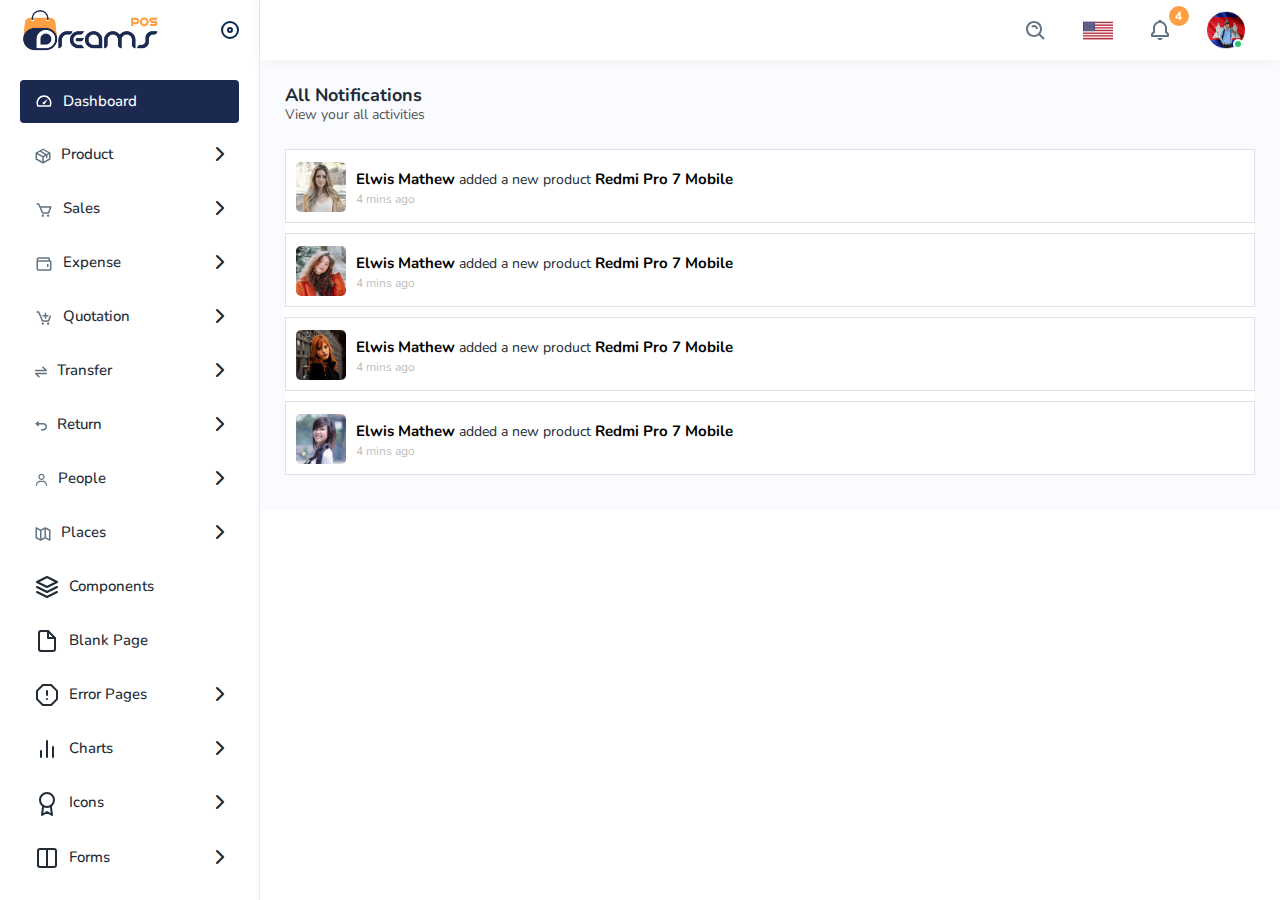
<file: activitics.html>
<!DOCTYPE html>
<html lang="en">

<head>
    <meta charset="UTF-8">
    <meta name="viewport" content="width=device-width, initial-scale=1.0">
    <title>Notification | Dreams pos</title>
    <link rel="shortcut icon" href="images/favicon.png" type="image/x-icon">
    <link rel="stylesheet" href="css/bootstrap.min.css">
    <link rel="stylesheet" href="css/all.min.css">
    <link rel="stylesheet" href="css/style.css">
</head>

<body>
    <div class="main_wrapper">
        <div class="sidebar overflow-y-scroll">
            <ul class="navbar-nav sidebar-nav">
                <li class="nav-item">
                    <a class="nav-link active d-flex" aria-current="page" href="#">
                        <img class="" src="images/icons/dashboard.svg" alt=""><span>Dashboard</span>
                    </a>
                </li>
                <li class="nav-item dropdown_item">
                    <a class="nav-link d-flex align-items-center dropdown-toggle" aria-current="page" href="#"
                        type="button" data-bs-toggle="dropdown" aria-expanded="false">
                        <span>
                            <img class="" src="images/icons/product.svg" alt=""><span>Product</span>
                        </span>
                        <button class="btn p-0 border-0 ms-auto">
                            <i class="fas fa-chevron-right"></i>
                        </button>
                    </a>
                    <ul class="dropdown-menu border-0 position-relative w-100">
                        <li>
                            <a class="dropdown-item py-2 pe-2" href="">Product List</a>
                        </li>
                        <li>
                            <a class="dropdown-item py-2 pe-2" href="">Add Product</a>
                        </li>
                        <li>
                            <a class="dropdown-item py-2 pe-2" href="">Category List</a>
                        </li>
                        <li>
                            <a class="dropdown-item py-2 pe-2" href="">Add Category</a>
                        </li>
                        <li>
                            <a class="dropdown-item py-2 pe-2" href="">Product List</a>
                        </li>
                        <li>
                            <a class="dropdown-item py-2 pe-2" href="">Add Product</a>
                        </li>
                        <li>
                            <a class="dropdown-item py-2 pe-2" href="">Category List</a>
                        </li>
                        <li>
                            <a class="dropdown-item py-2 pe-2" href="">Add Category</a>
                        </li>
                    </ul>
                </li>
                <li class="nav-item dropdown_item">
                    <a class="nav-link d-flex align-items-center dropdown-toggle" aria-current="page" href="#"
                        type="button" data-bs-toggle="dropdown" aria-expanded="false">
                        <span>
                            <img class="" src="images/icons/sales1.svg" alt=""><span>Sales</span>
                        </span>
                        <button class="btn p-0 border-0 ms-auto">
                            <i class="fas fa-chevron-right"></i>
                        </button>
                    </a>
                    <ul class="dropdown-menu border-0 position-relative w-100">
                        <li>
                            <a class="dropdown-item py-2 pe-2" href="">Product List</a>
                        </li>
                        <li>
                            <a class="dropdown-item py-2 pe-2" href="">Add Product</a>
                        </li>
                        <li>
                            <a class="dropdown-item py-2 pe-2" href="">Category List</a>
                        </li>
                        <li>
                            <a class="dropdown-item py-2 pe-2" href="">Add Category</a>
                        </li>
                        <li>
                            <a class="dropdown-item py-2 pe-2" href="">Product List</a>
                        </li>
                        <li>
                            <a class="dropdown-item py-2 pe-2" href="">Add Product</a>
                        </li>
                        <li>
                            <a class="dropdown-item py-2 pe-2" href="">Category List</a>
                        </li>
                        <li>
                            <a class="dropdown-item py-2 pe-2" href="">Add Category</a>
                        </li>
                    </ul>
                </li>
                <li class="nav-item dropdown_item">
                    <a class="nav-link d-flex align-items-center dropdown-toggle" aria-current="page" href="#"
                        type="button" data-bs-toggle="dropdown" aria-expanded="false">
                        <span>
                            <img class="" src="images/icons/expense1.svg" alt=""><span>Expense</span>
                        </span>
                        <button class="btn p-0 border-0 ms-auto">
                            <i class="fas fa-chevron-right"></i>
                        </button>
                    </a>
                    <ul class="dropdown-menu border-0 position-relative w-100">
                        <li>
                            <a class="dropdown-item py-2 pe-2" href="">Product List</a>
                        </li>
                        <li>
                            <a class="dropdown-item py-2 pe-2" href="">Add Product</a>
                        </li>
                        <li>
                            <a class="dropdown-item py-2 pe-2" href="">Category List</a>
                        </li>
                        <li>
                            <a class="dropdown-item py-2 pe-2" href="">Add Category</a>
                        </li>
                        <li>
                            <a class="dropdown-item py-2 pe-2" href="">Product List</a>
                        </li>
                        <li>
                            <a class="dropdown-item py-2 pe-2" href="">Add Product</a>
                        </li>
                        <li>
                            <a class="dropdown-item py-2 pe-2" href="">Category List</a>
                        </li>
                        <li>
                            <a class="dropdown-item py-2 pe-2" href="">Add Category</a>
                        </li>
                    </ul>
                </li>
                <li class="nav-item dropdown_item">
                    <a class="nav-link d-flex align-items-center dropdown-toggle" aria-current="page" href="#"
                        type="button" data-bs-toggle="dropdown" aria-expanded="false">
                        <span>
                            <img class="" src="images/icons/quotation1.svg" alt=""><span>Quotation</span>
                        </span>
                        <button class="btn p-0 border-0 ms-auto">
                            <i class="fas fa-chevron-right"></i>
                        </button>
                    </a>
                    <ul class="dropdown-menu border-0 position-relative w-100">
                        <li>
                            <a class="dropdown-item py-2 pe-2" href="">Product List</a>
                        </li>
                        <li>
                            <a class="dropdown-item py-2 pe-2" href="">Add Product</a>
                        </li>
                        <li>
                            <a class="dropdown-item py-2 pe-2" href="">Category List</a>
                        </li>
                        <li>
                            <a class="dropdown-item py-2 pe-2" href="">Add Category</a>
                        </li>
                        <li>
                            <a class="dropdown-item py-2 pe-2" href="">Product List</a>
                        </li>
                        <li>
                            <a class="dropdown-item py-2 pe-2" href="">Add Product</a>
                        </li>
                        <li>
                            <a class="dropdown-item py-2 pe-2" href="">Category List</a>
                        </li>
                        <li>
                            <a class="dropdown-item py-2 pe-2" href="">Add Category</a>
                        </li>
                    </ul>
                </li>
                <li class="nav-item dropdown_item">
                    <a class="nav-link d-flex align-items-center dropdown-toggle" aria-current="page" href="#"
                        type="button" data-bs-toggle="dropdown" aria-expanded="false">
                        <span>
                            <img class="" src="images/icons/transfer1.svg" alt=""><span>Transfer</span>
                        </span>
                        <button class="btn p-0 border-0 ms-auto">
                            <i class="fas fa-chevron-right"></i>
                        </button>
                    </a>
                    <ul class="dropdown-menu border-0 position-relative w-100">
                        <li>
                            <a class="dropdown-item py-2 pe-2" href="">Product List</a>
                        </li>
                        <li>
                            <a class="dropdown-item py-2 pe-2" href="">Add Product</a>
                        </li>
                        <li>
                            <a class="dropdown-item py-2 pe-2" href="">Category List</a>
                        </li>
                        <li>
                            <a class="dropdown-item py-2 pe-2" href="">Add Category</a>
                        </li>
                        <li>
                            <a class="dropdown-item py-2 pe-2" href="">Product List</a>
                        </li>
                        <li>
                            <a class="dropdown-item py-2 pe-2" href="">Add Product</a>
                        </li>
                        <li>
                            <a class="dropdown-item py-2 pe-2" href="">Category List</a>
                        </li>
                        <li>
                            <a class="dropdown-item py-2 pe-2" href="">Add Category</a>
                        </li>
                    </ul>
                </li>
                <li class="nav-item dropdown_item">
                    <a class="nav-link d-flex align-items-center dropdown-toggle" aria-current="page" href="#"
                        type="button" data-bs-toggle="dropdown" aria-expanded="false">
                        <span>
                            <img class="" src="images/icons/return1.svg" alt=""><span>Return</span>
                        </span>
                        <button class="btn p-0 border-0 ms-auto">
                            <i class="fas fa-chevron-right"></i>
                        </button>
                    </a>
                    <ul class="dropdown-menu border-0 position-relative w-100">
                        <li>
                            <a class="dropdown-item py-2 pe-2" href="">Product List</a>
                        </li>
                        <li>
                            <a class="dropdown-item py-2 pe-2" href="">Add Product</a>
                        </li>
                        <li>
                            <a class="dropdown-item py-2 pe-2" href="">Category List</a>
                        </li>
                        <li>
                            <a class="dropdown-item py-2 pe-2" href="">Add Category</a>
                        </li>
                        <li>
                            <a class="dropdown-item py-2 pe-2" href="">Product List</a>
                        </li>
                        <li>
                            <a class="dropdown-item py-2 pe-2" href="">Add Product</a>
                        </li>
                        <li>
                            <a class="dropdown-item py-2 pe-2" href="">Category List</a>
                        </li>
                        <li>
                            <a class="dropdown-item py-2 pe-2" href="">Add Category</a>
                        </li>
                    </ul>
                </li>
                <li class="nav-item dropdown_item">
                    <a class="nav-link d-flex align-items-center dropdown-toggle" aria-current="page" href="#"
                        type="button" data-bs-toggle="dropdown" aria-expanded="false">
                        <span>
                            <img class="" src="images/icons/users1.svg" alt=""><span>People</span>
                        </span>
                        <button class="btn p-0 border-0 ms-auto">
                            <i class="fas fa-chevron-right"></i>
                        </button>
                    </a>
                    <ul class="dropdown-menu border-0 position-relative w-100">
                        <li>
                            <a class="dropdown-item py-2 pe-2" href="">Product List</a>
                        </li>
                        <li>
                            <a class="dropdown-item py-2 pe-2" href="">Add Product</a>
                        </li>
                        <li>
                            <a class="dropdown-item py-2 pe-2" href="">Category List</a>
                        </li>
                        <li>
                            <a class="dropdown-item py-2 pe-2" href="">Add Category</a>
                        </li>
                        <li>
                            <a class="dropdown-item py-2 pe-2" href="">Product List</a>
                        </li>
                        <li>
                            <a class="dropdown-item py-2 pe-2" href="">Add Product</a>
                        </li>
                        <li>
                            <a class="dropdown-item py-2 pe-2" href="">Category List</a>
                        </li>
                        <li>
                            <a class="dropdown-item py-2 pe-2" href="">Add Category</a>
                        </li>
                    </ul>
                </li>
                <li class="nav-item dropdown_item">
                    <a class="nav-link d-flex align-items-center dropdown-toggle" aria-current="page" href="#"
                        type="button" data-bs-toggle="dropdown" aria-expanded="false">
                        <span>
                            <img class="" src="images/icons/places.svg" alt=""><span>Places</span>
                        </span>
                        <button class="btn p-0 border-0 ms-auto">
                            <i class="fas fa-chevron-right"></i>
                        </button>
                    </a>
                    <ul class="dropdown-menu border-0 position-relative w-100">
                        <li>
                            <a class="dropdown-item py-2 pe-2" href="">Product List</a>
                        </li>
                        <li>
                            <a class="dropdown-item py-2 pe-2" href="">Add Product</a>
                        </li>
                        <li>
                            <a class="dropdown-item py-2 pe-2" href="">Category List</a>
                        </li>
                        <li>
                            <a class="dropdown-item py-2 pe-2" href="">Add Category</a>
                        </li>
                        <li>
                            <a class="dropdown-item py-2 pe-2" href="">Product List</a>
                        </li>
                        <li>
                            <a class="dropdown-item py-2 pe-2" href="">Add Product</a>
                        </li>
                        <li>
                            <a class="dropdown-item py-2 pe-2" href="">Category List</a>
                        </li>
                        <li>
                            <a class="dropdown-item py-2 pe-2" href="">Add Category</a>
                        </li>
                    </ul>
                </li>
                <li class="nav-item">
                    <a class="nav-link d-flex" aria-current="page" href="#">
                        <svg xmlns="http://www.w3.org/2000/svg" width="24" height="24" viewBox="0 0 24 24" fill="none"
                            stroke="currentColor" stroke-width="2" stroke-linecap="round" stroke-linejoin="round"
                            class="feather feather-layers">
                            <polygon points="12 2 2 7 12 12 22 7 12 2"></polygon>
                            <polyline points="2 17 12 22 22 17"></polyline>
                            <polyline points="2 12 12 17 22 12"></polyline>
                        </svg><span>Components</span>
                    </a>
                </li>
                <li class="nav-item">
                    <a class="nav-link d-flex" aria-current="page" href="#">
                        <svg xmlns="http://www.w3.org/2000/svg" width="24" height="24" viewBox="0 0 24 24" fill="none"
                            stroke="currentColor" stroke-width="2" stroke-linecap="round" stroke-linejoin="round"
                            class="feather feather-file">
                            <path d="M13 2H6a2 2 0 0 0-2 2v16a2 2 0 0 0 2 2h12a2 2 0 0 0 2-2V9z"></path>
                            <polyline points="13 2 13 9 20 9"></polyline>
                        </svg><span>Blank Page</span>
                    </a>
                </li>
                <li class="nav-item dropdown_item">
                    <a class="nav-link d-flex align-items-center dropdown-toggle" aria-current="page" href="#"
                        type="button" data-bs-toggle="dropdown" aria-expanded="false">
                        <span>
                            <svg xmlns="http://www.w3.org/2000/svg" width="24" height="24" viewBox="0 0 24 24"
                                fill="none" stroke="currentColor" stroke-width="2" stroke-linecap="round"
                                stroke-linejoin="round" class="feather feather-alert-octagon">
                                <polygon
                                    points="7.86 2 16.14 2 22 7.86 22 16.14 16.14 22 7.86 22 2 16.14 2 7.86 7.86 2">
                                </polygon>
                                <line x1="12" y1="8" x2="12" y2="12"></line>
                                <line x1="12" y1="16" x2="12.01" y2="16"></line>
                            </svg><span>Error Pages</span>
                        </span>
                        <button class="btn p-0 border-0 ms-auto">
                            <i class="fas fa-chevron-right"></i>
                        </button>
                    </a>
                    <ul class="dropdown-menu border-0 position-relative w-100">
                        <li>
                            <a class="dropdown-item py-2 pe-2" href="">Product List</a>
                        </li>
                        <li>
                            <a class="dropdown-item py-2 pe-2" href="">Add Product</a>
                        </li>
                        <li>
                            <a class="dropdown-item py-2 pe-2" href="">Category List</a>
                        </li>
                        <li>
                            <a class="dropdown-item py-2 pe-2" href="">Add Category</a>
                        </li>
                        <li>
                            <a class="dropdown-item py-2 pe-2" href="">Product List</a>
                        </li>
                        <li>
                            <a class="dropdown-item py-2 pe-2" href="">Add Product</a>
                        </li>
                        <li>
                            <a class="dropdown-item py-2 pe-2" href="">Category List</a>
                        </li>
                        <li>
                            <a class="dropdown-item py-2 pe-2" href="">Add Category</a>
                        </li>
                    </ul>
                </li>
                <li class="nav-item dropdown_item">
                    <a class="nav-link d-flex align-items-center dropdown-toggle" aria-current="page" href="#"
                        type="button" data-bs-toggle="dropdown" aria-expanded="false">
                        <span>
                            <svg xmlns="http://www.w3.org/2000/svg" width="24" height="24" viewBox="0 0 24 24"
                                fill="none" stroke="currentColor" stroke-width="2" stroke-linecap="round"
                                stroke-linejoin="round" class="feather feather-bar-chart-2">
                                <line x1="18" y1="20" x2="18" y2="10"></line>
                                <line x1="12" y1="20" x2="12" y2="4"></line>
                                <line x1="6" y1="20" x2="6" y2="14"></line>
                            </svg><span>Charts</span>
                        </span>
                        <button class="btn p-0 border-0 ms-auto">
                            <i class="fas fa-chevron-right"></i>
                        </button>
                    </a>
                    <ul class="dropdown-menu border-0 position-relative w-100">
                        <li>
                            <a class="dropdown-item py-2 pe-2" href="">Product List</a>
                        </li>
                        <li>
                            <a class="dropdown-item py-2 pe-2" href="">Add Product</a>
                        </li>
                        <li>
                            <a class="dropdown-item py-2 pe-2" href="">Category List</a>
                        </li>
                        <li>
                            <a class="dropdown-item py-2 pe-2" href="">Add Category</a>
                        </li>
                        <li>
                            <a class="dropdown-item py-2 pe-2" href="">Product List</a>
                        </li>
                        <li>
                            <a class="dropdown-item py-2 pe-2" href="">Add Product</a>
                        </li>
                        <li>
                            <a class="dropdown-item py-2 pe-2" href="">Category List</a>
                        </li>
                        <li>
                            <a class="dropdown-item py-2 pe-2" href="">Add Category</a>
                        </li>
                    </ul>
                </li>
                <li class="nav-item dropdown_item">
                    <a class="nav-link d-flex align-items-center dropdown-toggle" aria-current="page" href="#"
                        type="button" data-bs-toggle="dropdown" aria-expanded="false">
                        <span>
                            <svg xmlns="http://www.w3.org/2000/svg" width="24" height="24" viewBox="0 0 24 24"
                                fill="none" stroke="currentColor" stroke-width="2" stroke-linecap="round"
                                stroke-linejoin="round" class="feather feather-award">
                                <circle cx="12" cy="8" r="7"></circle>
                                <polyline points="8.21 13.89 7 23 12 20 17 23 15.79 13.88"></polyline>
                            </svg><span>Icons</span>
                        </span>
                        <button class="btn p-0 border-0 ms-auto">
                            <i class="fas fa-chevron-right"></i>
                        </button>
                    </a>
                    <ul class="dropdown-menu border-0 position-relative w-100">
                        <li>
                            <a class="dropdown-item py-2 pe-2" href="">Product List</a>
                        </li>
                        <li>
                            <a class="dropdown-item py-2 pe-2" href="">Add Product</a>
                        </li>
                        <li>
                            <a class="dropdown-item py-2 pe-2" href="">Category List</a>
                        </li>
                        <li>
                            <a class="dropdown-item py-2 pe-2" href="">Add Category</a>
                        </li>
                        <li>
                            <a class="dropdown-item py-2 pe-2" href="">Product List</a>
                        </li>
                        <li>
                            <a class="dropdown-item py-2 pe-2" href="">Add Product</a>
                        </li>
                        <li>
                            <a class="dropdown-item py-2 pe-2" href="">Category List</a>
                        </li>
                        <li>
                            <a class="dropdown-item py-2 pe-2" href="">Add Category</a>
                        </li>
                    </ul>
                </li>
                <li class="nav-item dropdown_item">
                    <a class="nav-link d-flex align-items-center dropdown-toggle" aria-current="page" href="#"
                        type="button" data-bs-toggle="dropdown" aria-expanded="false">
                        <span>
                            <svg xmlns="http://www.w3.org/2000/svg" width="24" height="24" viewBox="0 0 24 24"
                                fill="none" stroke="currentColor" stroke-width="2" stroke-linecap="round"
                                stroke-linejoin="round" class="feather feather-columns">
                                <path
                                    d="M12 3h7a2 2 0 0 1 2 2v14a2 2 0 0 1-2 2h-7m0-18H5a2 2 0 0 0-2 2v14a2 2 0 0 0 2 2h7m0-18v18">
                                </path>
                            </svg><span>Forms</span>
                        </span>
                        <button class="btn p-0 border-0 ms-auto">
                            <i class="fas fa-chevron-right"></i>
                        </button>
                    </a>
                    <ul class="dropdown-menu border-0 position-relative w-100">
                        <li>
                            <a class="dropdown-item py-2 pe-2" href="">Product List</a>
                        </li>
                        <li>
                            <a class="dropdown-item py-2 pe-2" href="">Add Product</a>
                        </li>
                        <li>
                            <a class="dropdown-item py-2 pe-2" href="">Category List</a>
                        </li>
                        <li>
                            <a class="dropdown-item py-2 pe-2" href="">Add Category</a>
                        </li>
                        <li>
                            <a class="dropdown-item py-2 pe-2" href="">Product List</a>
                        </li>
                        <li>
                            <a class="dropdown-item py-2 pe-2" href="">Add Product</a>
                        </li>
                        <li>
                            <a class="dropdown-item py-2 pe-2" href="">Category List</a>
                        </li>
                        <li>
                            <a class="dropdown-item py-2 pe-2" href="">Add Category</a>
                        </li>
                    </ul>
                </li>
                <li class="nav-item dropdown_item">
                    <a class="nav-link d-flex align-items-center dropdown-toggle" aria-current="page" href="#"
                        type="button" data-bs-toggle="dropdown" aria-expanded="false">
                        <span>
                            <svg xmlns="http://www.w3.org/2000/svg" width="24" height="24" viewBox="0 0 24 24"
                                fill="none" stroke="currentColor" stroke-width="2" stroke-linecap="round"
                                stroke-linejoin="round" class="feather feather-layout">
                                <rect x="3" y="3" width="18" height="18" rx="2" ry="2"></rect>
                                <line x1="3" y1="9" x2="21" y2="9"></line>
                                <line x1="9" y1="21" x2="9" y2="9"></line>
                            </svg><span>Table</span>
                        </span>
                        <button class="btn p-0 border-0 ms-auto">
                            <i class="fas fa-chevron-right"></i>
                        </button>
                    </a>
                    <ul class="dropdown-menu border-0 position-relative w-100">
                        <li>
                            <a class="dropdown-item py-2 pe-2" href="">Product List</a>
                        </li>
                        <li>
                            <a class="dropdown-item py-2 pe-2" href="">Add Product</a>
                        </li>
                        <li>
                            <a class="dropdown-item py-2 pe-2" href="">Category List</a>
                        </li>
                        <li>
                            <a class="dropdown-item py-2 pe-2" href="">Add Category</a>
                        </li>
                        <li>
                            <a class="dropdown-item py-2 pe-2" href="">Product List</a>
                        </li>
                        <li>
                            <a class="dropdown-item py-2 pe-2" href="">Add Product</a>
                        </li>
                        <li>
                            <a class="dropdown-item py-2 pe-2" href="">Category List</a>
                        </li>
                        <li>
                            <a class="dropdown-item py-2 pe-2" href="">Add Category</a>
                        </li>
                    </ul>
                </li>
                <li class="nav-item dropdown_item">
                    <a class="nav-link d-flex align-items-center dropdown-toggle" aria-current="page" href="#"
                        type="button" data-bs-toggle="dropdown" aria-expanded="false">
                        <span>
                            <img src="images/icons/product.svg" alt=""><span>Application</span>
                        </span>
                        <button class="btn p-0 border-0 ms-auto">
                            <i class="fas fa-chevron-right"></i>
                        </button>
                    </a>
                    <ul class="dropdown-menu border-0 position-relative w-100">
                        <li>
                            <a class="dropdown-item py-2 pe-2" href="">Product List</a>
                        </li>
                        <li>
                            <a class="dropdown-item py-2 pe-2" href="">Add Product</a>
                        </li>
                        <li>
                            <a class="dropdown-item py-2 pe-2" href="">Category List</a>
                        </li>
                        <li>
                            <a class="dropdown-item py-2 pe-2" href="">Add Category</a>
                        </li>
                        <li>
                            <a class="dropdown-item py-2 pe-2" href="">Product List</a>
                        </li>
                        <li>
                            <a class="dropdown-item py-2 pe-2" href="">Add Product</a>
                        </li>
                        <li>
                            <a class="dropdown-item py-2 pe-2" href="">Category List</a>
                        </li>
                        <li>
                            <a class="dropdown-item py-2 pe-2" href="">Add Category</a>
                        </li>
                    </ul>
                </li>
                <li class="nav-item dropdown_item">
                    <a class="nav-link d-flex align-items-center dropdown-toggle" aria-current="page" href="#"
                        type="button" data-bs-toggle="dropdown" aria-expanded="false">
                        <span>
                            <img src="images/icons/time.svg" alt=""><span>Report</span>
                        </span>
                        <button class="btn p-0 border-0 ms-auto">
                            <i class="fas fa-chevron-right"></i>
                        </button>
                    </a>
                    <ul class="dropdown-menu border-0 position-relative w-100">
                        <li>
                            <a class="dropdown-item py-2 pe-2" href="">Product List</a>
                        </li>
                        <li>
                            <a class="dropdown-item py-2 pe-2" href="">Add Product</a>
                        </li>
                        <li>
                            <a class="dropdown-item py-2 pe-2" href="">Category List</a>
                        </li>
                        <li>
                            <a class="dropdown-item py-2 pe-2" href="">Add Category</a>
                        </li>
                        <li>
                            <a class="dropdown-item py-2 pe-2" href="">Product List</a>
                        </li>
                        <li>
                            <a class="dropdown-item py-2 pe-2" href="">Add Product</a>
                        </li>
                        <li>
                            <a class="dropdown-item py-2 pe-2" href="">Category List</a>
                        </li>
                        <li>
                            <a class="dropdown-item py-2 pe-2" href="">Add Category</a>
                        </li>
                    </ul>
                </li>
                <li class="nav-item dropdown_item">
                    <a class="nav-link d-flex align-items-center dropdown-toggle" aria-current="page" href="#"
                        type="button" data-bs-toggle="dropdown" aria-expanded="false">
                        <span>
                            <img src="images/icons/users1.svg" alt=""><span>Users</span>
                        </span>
                        <button class="btn p-0 border-0 ms-auto">
                            <i class="fas fa-chevron-right"></i>
                        </button>
                    </a>
                    <ul class="dropdown-menu border-0 position-relative w-100">
                        <li>
                            <a class="dropdown-item py-2 pe-2" href="">Product List</a>
                        </li>
                        <li>
                            <a class="dropdown-item py-2 pe-2" href="">Add Product</a>
                        </li>
                        <li>
                            <a class="dropdown-item py-2 pe-2" href="">Category List</a>
                        </li>
                        <li>
                            <a class="dropdown-item py-2 pe-2" href="">Add Category</a>
                        </li>
                        <li>
                            <a class="dropdown-item py-2 pe-2" href="">Product List</a>
                        </li>
                        <li>
                            <a class="dropdown-item py-2 pe-2" href="">Add Product</a>
                        </li>
                        <li>
                            <a class="dropdown-item py-2 pe-2" href="">Category List</a>
                        </li>
                        <li>
                            <a class="dropdown-item py-2 pe-2" href="">Add Category</a>
                        </li>
                    </ul>
                </li>
                <li class="nav-item dropdown_item">
                    <a class="nav-link d-flex align-items-center dropdown-toggle" aria-current="page" href="#"
                        type="button" data-bs-toggle="dropdown" aria-expanded="false">
                        <span>
                            <img src="images/icons/settings.svg" alt=""><span>Settings</span>
                        </span>
                        <button class="btn p-0 border-0 ms-auto">
                            <i class="fas fa-chevron-right"></i>
                        </button>
                    </a>
                    <ul class="dropdown-menu border-0 position-relative w-100">
                        <li>
                            <a class="dropdown-item py-2 pe-2" href="">Product List</a>
                        </li>
                        <li>
                            <a class="dropdown-item py-2 pe-2" href="">Add Product</a>
                        </li>
                        <li>
                            <a class="dropdown-item py-2 pe-2" href="">Category List</a>
                        </li>
                        <li>
                            <a class="dropdown-item py-2 pe-2" href="">Add Category</a>
                        </li>
                        <li>
                            <a class="dropdown-item py-2 pe-2" href="">Product List</a>
                        </li>
                        <li>
                            <a class="dropdown-item py-2 pe-2" href="">Add Product</a>
                        </li>
                        <li>
                            <a class="dropdown-item py-2 pe-2" href="">Category List</a>
                        </li>
                        <li>
                            <a class="dropdown-item py-2 pe-2" href="">Add Category</a>
                        </li>
                    </ul>
                </li>
            </ul>
        </div>
    </div>
    <div class="main_content">
        <header class="header bg-white">
            <nav class="navbar py-0 h-100 justify-content-between">
                <a class="btn aside_toggle d-lg-none d-inline ms-2" role="button">
                    <i class="fa-solid fa-bars"></i>
                </a>
                <div
                    class="header_left d-flex align-items-center justify-content-lg-between justify-content-center h-100">
                    <a class="navbar-brand main_logo d-inline-block py-0 me-0" href="#">
                        <img class="img-fluid w-100" src="images/logo.png" alt="logo">
                    </a>
                    <a class="notification_btn d-inline-block d-none d-lg-block" href=""></a>
                </div>
                <div class="header_right py-0 h-100 d-flex align-items-center">
                    <div class="d-none d-sm-block ms-auto h-100">
                        <ul class="navbar-nav ms-auto py-0 h-100 align-items-center flex-row">
                            <li
                                class="nav-item py-0 h-100 d-inline-flex align-items-center justify-content-center d-none d-lg-block">
                                <a class="nav-link" aria-current="page" href="#">
                                    <img class="icon" src="images/icons/search.svg" alt="search">
                                </a>
                            </li>
                            <li class="nav-item py-0 h-100 d-inline-flex align-items-center justify-content-center">
                                <a class="nav-link dropdown-toggle h-100 d-inline-flex align-items-center" href="#"
                                    role="button" data-bs-toggle="dropdown" aria-expanded="false">
                                    <img src="images/flags/us1.png" alt="us flag">
                                </a>
                                <ul class="dropdown-menu py-0">
                                    <li>
                                        <a class="dropdown-item" href="#">
                                            <img src="images/flags/us.png" class="me-1" height="18" alt="">
                                            <span>English</span>
                                        </a>
                                    </li>
                                    <li>
                                        <a class="dropdown-item" href="#">
                                            <img src="images/flags/fr.png" class="me-1" height="18" alt="">
                                            <span>French</span>
                                        </a>
                                    </li>
                                    <li>
                                        <a class="dropdown-item" href="#">
                                            <img src="images/flags/es.png" class="me-1" height="18" alt="">
                                            <span>Spanish</span>
                                        </a>
                                    </li>
                                    <li>
                                        <a class="dropdown-item" href="#">
                                            <img src="images/flags/de.png" class="me-1" height="18" alt="">
                                            <span>German</span>
                                        </a>
                                    </li>
                                </ul>
                            </li>
                            <li
                                class="notification_badge nav-item py-0 dropdown h-100 d-inline-flex align-items-center justify-content-center">
                                <a class="nav-link dropdown-toggle h-100 d-inline-flex align-items-center" href="#"
                                    role="button" data-bs-toggle="dropdown" aria-expanded="false">
                                    <img class="icon" src="images/icons/notification-bing.svg" alt="us flag">
                                </a>
                                <ul class="dropdown-menu notification_dropdown">
                                    <div
                                        class="notification_dropdown_header d-flex justify-content-between align-items-center">
                                        <span>Notifications</span>
                                        <a href="#">CLEAR ALL</a>
                                    </div>
                                    <div class="notifi_content">
                                        <ul>
                                            <li>
                                                <a href="#">
                                                    <div class="notifi_cont d-flex">
                                                        <span class="img_wrapper">
                                                            <img class="" src="images/profiles/avatar-02.jpg" alt="">
                                                        </span>
                                                        <div>
                                                            <p><span>John Doe </span>added new task <span>Patient
                                                                    appointment
                                                                    booking</span></p>
                                                            <p>4 mins ago</p>
                                                        </div>
                                                    </div>
                                                </a>
                                            </li>
                                            <li>
                                                <a href="#">
                                                    <div class="notifi_cont d-flex">
                                                        <span class="img_wrapper">
                                                            <img class="" src="images/profiles/avatar-03.jpg" alt="">
                                                        </span>
                                                        <div>
                                                            <p><span>Tarah Shropshire </span>changed the task name
                                                                <span>Appointment booking with payment gateway</span>
                                                            </p>
                                                            <p>6 mins ago</p>
                                                        </div>
                                                    </div>
                                                </a>
                                            </li>
                                            <li>
                                                <a href="#">
                                                    <div class="notifi_cont d-flex">
                                                        <span class="img_wrapper">
                                                            <img class="" src="images/profiles/avatar-02.jpg" alt="">
                                                        </span>
                                                        <div>
                                                            <p><span>Misty Tison </span>added <span>Domenic
                                                                    Houston</span>
                                                                and <span>Claire Mapes</span> to project <span>Doctor
                                                                    available module</span></p>
                                                            <p>8 mins ago</p>
                                                        </div>
                                                    </div>
                                                </a>
                                            </li>
                                            <li>
                                                <a href="#">
                                                    <div class="notifi_cont d-flex">
                                                        <span class="img_wrapper">
                                                            <img class="" src="images/profiles/avatar-17.jpg" alt="">
                                                        </span>
                                                        <div>
                                                            <p><span>Rolland Webber </span>completed task <span>Patient
                                                                    and Doctor video conferencing</span></p>
                                                            <p>12 mins ago</p>
                                                        </div>
                                                    </div>
                                                </a>
                                            </li>
                                        </ul>
                                    </div>
                                </ul>
                            </li>
                            <li
                                class="online_status nav-item py-0 dropdown h-100 d-inline-flex align-items-center justify-content-center">
                                <a class="nav-link dropdown-toggle h-100 d-inline-flex align-items-center" href="#"
                                    role="button" data-bs-toggle="dropdown" aria-expanded="false">
                                    <img class="img-fluid" style="width: 38px;" src="images/profiles/avator1.jpg"
                                        alt="profile">
                                </a>
                                <ul class="dropdown-menu">
                                    <li><a class="dropdown-item" href="#">Action</a></li>
                                    <li><a class="dropdown-item" href="#">Another action</a></li>
                                    <li>
                                        <hr class="dropdown-divider">
                                    </li>
                                    <li><a class="dropdown-item" href="#">Something else here</a></li>
                                </ul>
                            </li>
                        </ul>
                    </div>
                    <ul class="d-sm-none navbar-nav ms-auto py-0 h-100 align-items-center flex-row">
                        <li>
                            <a class="btn dropdown-toggle" type="button" data-bs-toggle="dropdown" aria-expanded="false"
                                href="#">
                                <i class="fa fa-ellipsis-v"></i>
                            </a>
                            <ul class="dropdown-menu">
                                <li><a class="dropdown-item" href="#">Action</a></li>
                                <li><a class="dropdown-item" href="#">Another action</a></li>
                                <li><a class="dropdown-item" href="#">Something else here</a></li>
                            </ul>

                        </li>
                    </ul>
                </div>
            </nav>
        </header>
        <div class="content">
            <div class="content_header">
                <h4 class="fw-bold">All Notifications</h4>
                <h6 class="fw-normal">View your all activities</h6>
            </div>
            <div class="content_body">
                <div class="notification_activity border d-flex align-items-center">
                    <a href="#"><img class="img-fluid w-100" src="images/customer/profile3.jpg" alt=""></a>
                    <div class="notification_content">
                        <a href="#">Elwis Mathew</a> <span>added a new product</span> <a href="#">Redmi Pro 7 Mobile</a>
                        <p>4 mins ago</p>
                    </div>
                </div>
                <div class="notification_activity border d-flex align-items-center">
                    <a href="#"><img class="img-fluid w-100" src="images/customer/profile4.jpg" alt=""></a>

                    <div class="notification_content">
                        <a href="#">Elwis Mathew</a> <span>added a new product</span> <a href="#">Redmi Pro 7 Mobile</a>
                        <p>4 mins ago</p>
                    </div>
                </div>
                <div class="notification_activity border d-flex align-items-center">
                    <a href="#"><img class="img-fluid w-100" src="images/customer/profile5.jpg" alt=""></a>

                    <div class="notification_content ">
                        <a href="#">Elwis Mathew</a> <span>added a new product</span> <a href="#">Redmi Pro 7 Mobile</a>
                        <p>4 mins ago</p>
                    </div>
                </div>
                <div class="notification_activity border d-flex align-items-center">
                    <a href="#"><img class="img-fluid w-100" src="images/customer/customer4.jpg" alt=""></a>
                    <div class="notification_content">
                        <a href="#">Elwis Mathew</a> <span>added a new product</span> <a href="#">Redmi Pro 7 Mobile</a>
                        <p>4 mins ago</p>
                    </div>
                </div>
            </div>
        </div>
    </div>
    </div>
    </div>
</body>

<script src="js/bootstrap.bundle.min.js"></script>
<script src="js/script.js"></script>
</body>


</html>
</file>
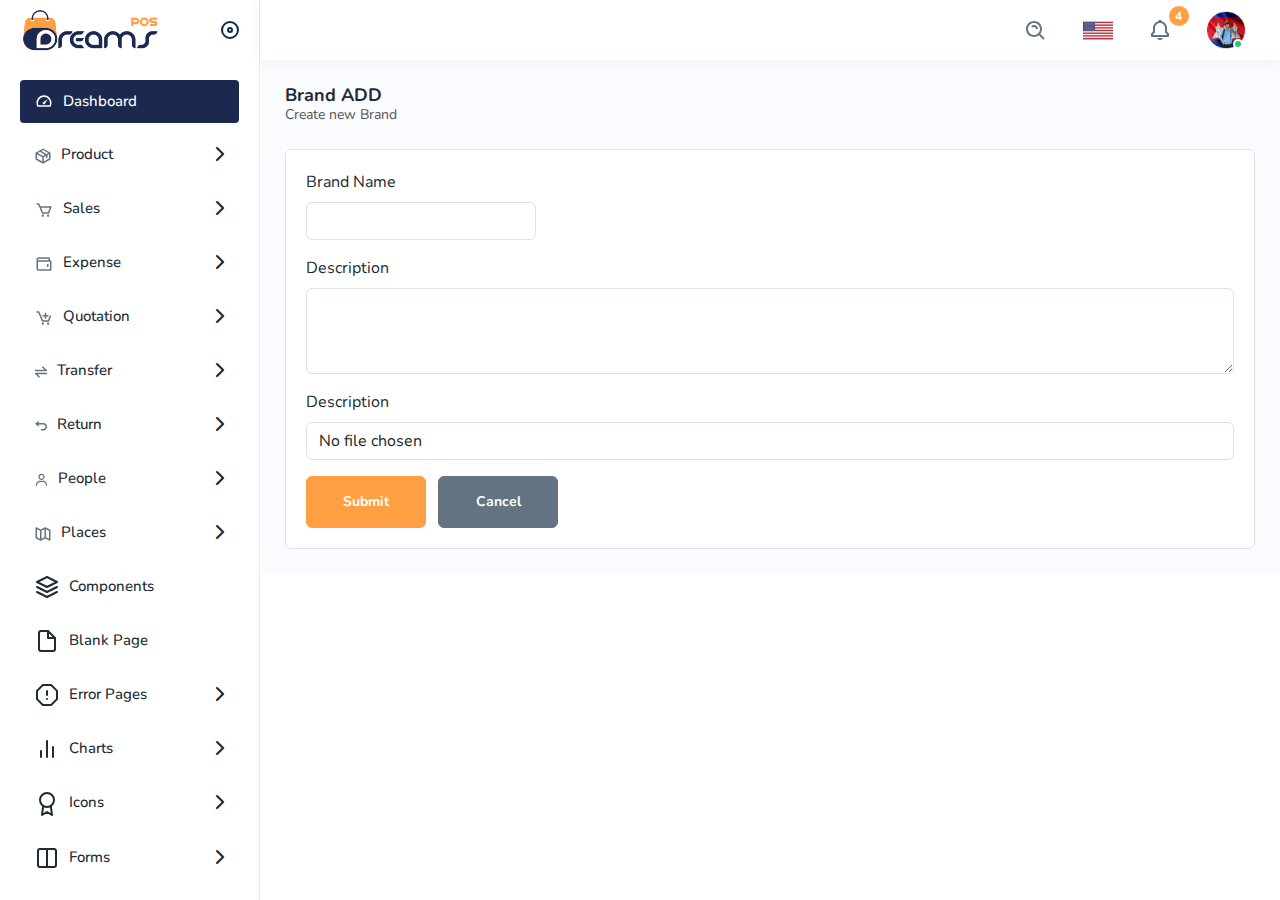
<file: addbrand.html>
<!DOCTYPE html>
<html lang="en">

<head>
    <meta charset="UTF-8">
    <meta name="viewport" content="width=device-width, initial-scale=1.0">
    <title>addbrand | Dreams pos</title>
    <link rel="shortcut icon" href="images/favicon.png" type="image/x-icon">
    <link rel="stylesheet" href="css/bootstrap.min.css">
    <link rel="stylesheet" href="css/all.min.css">
    <link rel="stylesheet" href="css/style.css">
</head>

<body>
    <div class="main_wrapper">
        <div class="sidebar overflow-y-scroll">
            <ul class="navbar-nav sidebar-nav">
                <li class="nav-item">
                    <a class="nav-link active d-flex" aria-current="page" href="#">
                        <img class="" src="images/icons/dashboard.svg" alt=""><span>Dashboard</span>
                    </a>
                </li>
                <li class="nav-item dropdown_item">
                    <a class="nav-link d-flex align-items-center dropdown-toggle" aria-current="page" href="#"
                        type="button" data-bs-toggle="dropdown" aria-expanded="false">
                        <span>
                            <img class="" src="images/icons/product.svg" alt=""><span>Product</span>
                        </span>
                        <button class="btn p-0 border-0 ms-auto">
                            <i class="fas fa-chevron-right"></i>
                        </button>
                    </a>
                    <ul class="dropdown-menu border-0 position-relative w-100">
                        <li>
                            <a class="dropdown-item py-2 pe-2" href="">Product List</a>
                        </li>
                        <li>
                            <a class="dropdown-item py-2 pe-2" href="">Add Product</a>
                        </li>
                        <li>
                            <a class="dropdown-item py-2 pe-2" href="">Category List</a>
                        </li>
                        <li>
                            <a class="dropdown-item py-2 pe-2" href="">Add Category</a>
                        </li>
                        <li>
                            <a class="dropdown-item py-2 pe-2" href="">Product List</a>
                        </li>
                        <li>
                            <a class="dropdown-item py-2 pe-2" href="">Add Product</a>
                        </li>
                        <li>
                            <a class="dropdown-item py-2 pe-2" href="">Category List</a>
                        </li>
                        <li>
                            <a class="dropdown-item py-2 pe-2" href="">Add Category</a>
                        </li>
                    </ul>
                </li>
                <li class="nav-item dropdown_item">
                    <a class="nav-link d-flex align-items-center dropdown-toggle" aria-current="page" href="#"
                        type="button" data-bs-toggle="dropdown" aria-expanded="false">
                        <span>
                            <img class="" src="images/icons/sales1.svg" alt=""><span>Sales</span>
                        </span>
                        <button class="btn p-0 border-0 ms-auto">
                            <i class="fas fa-chevron-right"></i>
                        </button>
                    </a>
                    <ul class="dropdown-menu border-0 position-relative w-100">
                        <li>
                            <a class="dropdown-item py-2 pe-2" href="">Product List</a>
                        </li>
                        <li>
                            <a class="dropdown-item py-2 pe-2" href="">Add Product</a>
                        </li>
                        <li>
                            <a class="dropdown-item py-2 pe-2" href="">Category List</a>
                        </li>
                        <li>
                            <a class="dropdown-item py-2 pe-2" href="">Add Category</a>
                        </li>
                        <li>
                            <a class="dropdown-item py-2 pe-2" href="">Product List</a>
                        </li>
                        <li>
                            <a class="dropdown-item py-2 pe-2" href="">Add Product</a>
                        </li>
                        <li>
                            <a class="dropdown-item py-2 pe-2" href="">Category List</a>
                        </li>
                        <li>
                            <a class="dropdown-item py-2 pe-2" href="">Add Category</a>
                        </li>
                    </ul>
                </li>
                <li class="nav-item dropdown_item">
                    <a class="nav-link d-flex align-items-center dropdown-toggle" aria-current="page" href="#"
                        type="button" data-bs-toggle="dropdown" aria-expanded="false">
                        <span>
                            <img class="" src="images/icons/expense1.svg" alt=""><span>Expense</span>
                        </span>
                        <button class="btn p-0 border-0 ms-auto">
                            <i class="fas fa-chevron-right"></i>
                        </button>
                    </a>
                    <ul class="dropdown-menu border-0 position-relative w-100">
                        <li>
                            <a class="dropdown-item py-2 pe-2" href="">Product List</a>
                        </li>
                        <li>
                            <a class="dropdown-item py-2 pe-2" href="">Add Product</a>
                        </li>
                        <li>
                            <a class="dropdown-item py-2 pe-2" href="">Category List</a>
                        </li>
                        <li>
                            <a class="dropdown-item py-2 pe-2" href="">Add Category</a>
                        </li>
                        <li>
                            <a class="dropdown-item py-2 pe-2" href="">Product List</a>
                        </li>
                        <li>
                            <a class="dropdown-item py-2 pe-2" href="">Add Product</a>
                        </li>
                        <li>
                            <a class="dropdown-item py-2 pe-2" href="">Category List</a>
                        </li>
                        <li>
                            <a class="dropdown-item py-2 pe-2" href="">Add Category</a>
                        </li>
                    </ul>
                </li>
                <li class="nav-item dropdown_item">
                    <a class="nav-link d-flex align-items-center dropdown-toggle" aria-current="page" href="#"
                        type="button" data-bs-toggle="dropdown" aria-expanded="false">
                        <span>
                            <img class="" src="images/icons/quotation1.svg" alt=""><span>Quotation</span>
                        </span>
                        <button class="btn p-0 border-0 ms-auto">
                            <i class="fas fa-chevron-right"></i>
                        </button>
                    </a>
                    <ul class="dropdown-menu border-0 position-relative w-100">
                        <li>
                            <a class="dropdown-item py-2 pe-2" href="">Product List</a>
                        </li>
                        <li>
                            <a class="dropdown-item py-2 pe-2" href="">Add Product</a>
                        </li>
                        <li>
                            <a class="dropdown-item py-2 pe-2" href="">Category List</a>
                        </li>
                        <li>
                            <a class="dropdown-item py-2 pe-2" href="">Add Category</a>
                        </li>
                        <li>
                            <a class="dropdown-item py-2 pe-2" href="">Product List</a>
                        </li>
                        <li>
                            <a class="dropdown-item py-2 pe-2" href="">Add Product</a>
                        </li>
                        <li>
                            <a class="dropdown-item py-2 pe-2" href="">Category List</a>
                        </li>
                        <li>
                            <a class="dropdown-item py-2 pe-2" href="">Add Category</a>
                        </li>
                    </ul>
                </li>
                <li class="nav-item dropdown_item">
                    <a class="nav-link d-flex align-items-center dropdown-toggle" aria-current="page" href="#"
                        type="button" data-bs-toggle="dropdown" aria-expanded="false">
                        <span>
                            <img class="" src="images/icons/transfer1.svg" alt=""><span>Transfer</span>
                        </span>
                        <button class="btn p-0 border-0 ms-auto">
                            <i class="fas fa-chevron-right"></i>
                        </button>
                    </a>
                    <ul class="dropdown-menu border-0 position-relative w-100">
                        <li>
                            <a class="dropdown-item py-2 pe-2" href="">Product List</a>
                        </li>
                        <li>
                            <a class="dropdown-item py-2 pe-2" href="">Add Product</a>
                        </li>
                        <li>
                            <a class="dropdown-item py-2 pe-2" href="">Category List</a>
                        </li>
                        <li>
                            <a class="dropdown-item py-2 pe-2" href="">Add Category</a>
                        </li>
                        <li>
                            <a class="dropdown-item py-2 pe-2" href="">Product List</a>
                        </li>
                        <li>
                            <a class="dropdown-item py-2 pe-2" href="">Add Product</a>
                        </li>
                        <li>
                            <a class="dropdown-item py-2 pe-2" href="">Category List</a>
                        </li>
                        <li>
                            <a class="dropdown-item py-2 pe-2" href="">Add Category</a>
                        </li>
                    </ul>
                </li>
                <li class="nav-item dropdown_item">
                    <a class="nav-link d-flex align-items-center dropdown-toggle" aria-current="page" href="#"
                        type="button" data-bs-toggle="dropdown" aria-expanded="false">
                        <span>
                            <img class="" src="images/icons/return1.svg" alt=""><span>Return</span>
                        </span>
                        <button class="btn p-0 border-0 ms-auto">
                            <i class="fas fa-chevron-right"></i>
                        </button>
                    </a>
                    <ul class="dropdown-menu border-0 position-relative w-100">
                        <li>
                            <a class="dropdown-item py-2 pe-2" href="">Product List</a>
                        </li>
                        <li>
                            <a class="dropdown-item py-2 pe-2" href="">Add Product</a>
                        </li>
                        <li>
                            <a class="dropdown-item py-2 pe-2" href="">Category List</a>
                        </li>
                        <li>
                            <a class="dropdown-item py-2 pe-2" href="">Add Category</a>
                        </li>
                        <li>
                            <a class="dropdown-item py-2 pe-2" href="">Product List</a>
                        </li>
                        <li>
                            <a class="dropdown-item py-2 pe-2" href="">Add Product</a>
                        </li>
                        <li>
                            <a class="dropdown-item py-2 pe-2" href="">Category List</a>
                        </li>
                        <li>
                            <a class="dropdown-item py-2 pe-2" href="">Add Category</a>
                        </li>
                    </ul>
                </li>
                <li class="nav-item dropdown_item">
                    <a class="nav-link d-flex align-items-center dropdown-toggle" aria-current="page" href="#"
                        type="button" data-bs-toggle="dropdown" aria-expanded="false">
                        <span>
                            <img class="" src="images/icons/users1.svg" alt=""><span>People</span>
                        </span>
                        <button class="btn p-0 border-0 ms-auto">
                            <i class="fas fa-chevron-right"></i>
                        </button>
                    </a>
                    <ul class="dropdown-menu border-0 position-relative w-100">
                        <li>
                            <a class="dropdown-item py-2 pe-2" href="">Product List</a>
                        </li>
                        <li>
                            <a class="dropdown-item py-2 pe-2" href="">Add Product</a>
                        </li>
                        <li>
                            <a class="dropdown-item py-2 pe-2" href="">Category List</a>
                        </li>
                        <li>
                            <a class="dropdown-item py-2 pe-2" href="">Add Category</a>
                        </li>
                        <li>
                            <a class="dropdown-item py-2 pe-2" href="">Product List</a>
                        </li>
                        <li>
                            <a class="dropdown-item py-2 pe-2" href="">Add Product</a>
                        </li>
                        <li>
                            <a class="dropdown-item py-2 pe-2" href="">Category List</a>
                        </li>
                        <li>
                            <a class="dropdown-item py-2 pe-2" href="">Add Category</a>
                        </li>
                    </ul>
                </li>
                <li class="nav-item dropdown_item">
                    <a class="nav-link d-flex align-items-center dropdown-toggle" aria-current="page" href="#"
                        type="button" data-bs-toggle="dropdown" aria-expanded="false">
                        <span>
                            <img class="" src="images/icons/places.svg" alt=""><span>Places</span>
                        </span>
                        <button class="btn p-0 border-0 ms-auto">
                            <i class="fas fa-chevron-right"></i>
                        </button>
                    </a>
                    <ul class="dropdown-menu border-0 position-relative w-100">
                        <li>
                            <a class="dropdown-item py-2 pe-2" href="">Product List</a>
                        </li>
                        <li>
                            <a class="dropdown-item py-2 pe-2" href="">Add Product</a>
                        </li>
                        <li>
                            <a class="dropdown-item py-2 pe-2" href="">Category List</a>
                        </li>
                        <li>
                            <a class="dropdown-item py-2 pe-2" href="">Add Category</a>
                        </li>
                        <li>
                            <a class="dropdown-item py-2 pe-2" href="">Product List</a>
                        </li>
                        <li>
                            <a class="dropdown-item py-2 pe-2" href="">Add Product</a>
                        </li>
                        <li>
                            <a class="dropdown-item py-2 pe-2" href="">Category List</a>
                        </li>
                        <li>
                            <a class="dropdown-item py-2 pe-2" href="">Add Category</a>
                        </li>
                    </ul>
                </li>
                <li class="nav-item">
                    <a class="nav-link d-flex" aria-current="page" href="#">
                        <svg xmlns="http://www.w3.org/2000/svg" width="24" height="24" viewBox="0 0 24 24" fill="none"
                            stroke="currentColor" stroke-width="2" stroke-linecap="round" stroke-linejoin="round"
                            class="feather feather-layers">
                            <polygon points="12 2 2 7 12 12 22 7 12 2"></polygon>
                            <polyline points="2 17 12 22 22 17"></polyline>
                            <polyline points="2 12 12 17 22 12"></polyline>
                        </svg><span>Components</span>
                    </a>
                </li>
                <li class="nav-item">
                    <a class="nav-link d-flex" aria-current="page" href="#">
                        <svg xmlns="http://www.w3.org/2000/svg" width="24" height="24" viewBox="0 0 24 24" fill="none"
                            stroke="currentColor" stroke-width="2" stroke-linecap="round" stroke-linejoin="round"
                            class="feather feather-file">
                            <path d="M13 2H6a2 2 0 0 0-2 2v16a2 2 0 0 0 2 2h12a2 2 0 0 0 2-2V9z"></path>
                            <polyline points="13 2 13 9 20 9"></polyline>
                        </svg><span>Blank Page</span>
                    </a>
                </li>
                <li class="nav-item dropdown_item">
                    <a class="nav-link d-flex align-items-center dropdown-toggle" aria-current="page" href="#"
                        type="button" data-bs-toggle="dropdown" aria-expanded="false">
                        <span>
                            <svg xmlns="http://www.w3.org/2000/svg" width="24" height="24" viewBox="0 0 24 24"
                                fill="none" stroke="currentColor" stroke-width="2" stroke-linecap="round"
                                stroke-linejoin="round" class="feather feather-alert-octagon">
                                <polygon
                                    points="7.86 2 16.14 2 22 7.86 22 16.14 16.14 22 7.86 22 2 16.14 2 7.86 7.86 2">
                                </polygon>
                                <line x1="12" y1="8" x2="12" y2="12"></line>
                                <line x1="12" y1="16" x2="12.01" y2="16"></line>
                            </svg><span>Error Pages</span>
                        </span>
                        <button class="btn p-0 border-0 ms-auto">
                            <i class="fas fa-chevron-right"></i>
                        </button>
                    </a>
                    <ul class="dropdown-menu border-0 position-relative w-100">
                        <li>
                            <a class="dropdown-item py-2 pe-2" href="">Product List</a>
                        </li>
                        <li>
                            <a class="dropdown-item py-2 pe-2" href="">Add Product</a>
                        </li>
                        <li>
                            <a class="dropdown-item py-2 pe-2" href="">Category List</a>
                        </li>
                        <li>
                            <a class="dropdown-item py-2 pe-2" href="">Add Category</a>
                        </li>
                        <li>
                            <a class="dropdown-item py-2 pe-2" href="">Product List</a>
                        </li>
                        <li>
                            <a class="dropdown-item py-2 pe-2" href="">Add Product</a>
                        </li>
                        <li>
                            <a class="dropdown-item py-2 pe-2" href="">Category List</a>
                        </li>
                        <li>
                            <a class="dropdown-item py-2 pe-2" href="">Add Category</a>
                        </li>
                    </ul>
                </li>
                <li class="nav-item dropdown_item">
                    <a class="nav-link d-flex align-items-center dropdown-toggle" aria-current="page" href="#"
                        type="button" data-bs-toggle="dropdown" aria-expanded="false">
                        <span>
                            <svg xmlns="http://www.w3.org/2000/svg" width="24" height="24" viewBox="0 0 24 24"
                                fill="none" stroke="currentColor" stroke-width="2" stroke-linecap="round"
                                stroke-linejoin="round" class="feather feather-bar-chart-2">
                                <line x1="18" y1="20" x2="18" y2="10"></line>
                                <line x1="12" y1="20" x2="12" y2="4"></line>
                                <line x1="6" y1="20" x2="6" y2="14"></line>
                            </svg><span>Charts</span>
                        </span>
                        <button class="btn p-0 border-0 ms-auto">
                            <i class="fas fa-chevron-right"></i>
                        </button>
                    </a>
                    <ul class="dropdown-menu border-0 position-relative w-100">
                        <li>
                            <a class="dropdown-item py-2 pe-2" href="">Product List</a>
                        </li>
                        <li>
                            <a class="dropdown-item py-2 pe-2" href="">Add Product</a>
                        </li>
                        <li>
                            <a class="dropdown-item py-2 pe-2" href="">Category List</a>
                        </li>
                        <li>
                            <a class="dropdown-item py-2 pe-2" href="">Add Category</a>
                        </li>
                        <li>
                            <a class="dropdown-item py-2 pe-2" href="">Product List</a>
                        </li>
                        <li>
                            <a class="dropdown-item py-2 pe-2" href="">Add Product</a>
                        </li>
                        <li>
                            <a class="dropdown-item py-2 pe-2" href="">Category List</a>
                        </li>
                        <li>
                            <a class="dropdown-item py-2 pe-2" href="">Add Category</a>
                        </li>
                    </ul>
                </li>
                <li class="nav-item dropdown_item">
                    <a class="nav-link d-flex align-items-center dropdown-toggle" aria-current="page" href="#"
                        type="button" data-bs-toggle="dropdown" aria-expanded="false">
                        <span>
                            <svg xmlns="http://www.w3.org/2000/svg" width="24" height="24" viewBox="0 0 24 24"
                                fill="none" stroke="currentColor" stroke-width="2" stroke-linecap="round"
                                stroke-linejoin="round" class="feather feather-award">
                                <circle cx="12" cy="8" r="7"></circle>
                                <polyline points="8.21 13.89 7 23 12 20 17 23 15.79 13.88"></polyline>
                            </svg><span>Icons</span>
                        </span>
                        <button class="btn p-0 border-0 ms-auto">
                            <i class="fas fa-chevron-right"></i>
                        </button>
                    </a>
                    <ul class="dropdown-menu border-0 position-relative w-100">
                        <li>
                            <a class="dropdown-item py-2 pe-2" href="">Product List</a>
                        </li>
                        <li>
                            <a class="dropdown-item py-2 pe-2" href="">Add Product</a>
                        </li>
                        <li>
                            <a class="dropdown-item py-2 pe-2" href="">Category List</a>
                        </li>
                        <li>
                            <a class="dropdown-item py-2 pe-2" href="">Add Category</a>
                        </li>
                        <li>
                            <a class="dropdown-item py-2 pe-2" href="">Product List</a>
                        </li>
                        <li>
                            <a class="dropdown-item py-2 pe-2" href="">Add Product</a>
                        </li>
                        <li>
                            <a class="dropdown-item py-2 pe-2" href="">Category List</a>
                        </li>
                        <li>
                            <a class="dropdown-item py-2 pe-2" href="">Add Category</a>
                        </li>
                    </ul>
                </li>
                <li class="nav-item dropdown_item">
                    <a class="nav-link d-flex align-items-center dropdown-toggle" aria-current="page" href="#"
                        type="button" data-bs-toggle="dropdown" aria-expanded="false">
                        <span>
                            <svg xmlns="http://www.w3.org/2000/svg" width="24" height="24" viewBox="0 0 24 24"
                                fill="none" stroke="currentColor" stroke-width="2" stroke-linecap="round"
                                stroke-linejoin="round" class="feather feather-columns">
                                <path
                                    d="M12 3h7a2 2 0 0 1 2 2v14a2 2 0 0 1-2 2h-7m0-18H5a2 2 0 0 0-2 2v14a2 2 0 0 0 2 2h7m0-18v18">
                                </path>
                            </svg><span>Forms</span>
                        </span>
                        <button class="btn p-0 border-0 ms-auto">
                            <i class="fas fa-chevron-right"></i>
                        </button>
                    </a>
                    <ul class="dropdown-menu border-0 position-relative w-100">
                        <li>
                            <a class="dropdown-item py-2 pe-2" href="">Product List</a>
                        </li>
                        <li>
                            <a class="dropdown-item py-2 pe-2" href="">Add Product</a>
                        </li>
                        <li>
                            <a class="dropdown-item py-2 pe-2" href="">Category List</a>
                        </li>
                        <li>
                            <a class="dropdown-item py-2 pe-2" href="">Add Category</a>
                        </li>
                        <li>
                            <a class="dropdown-item py-2 pe-2" href="">Product List</a>
                        </li>
                        <li>
                            <a class="dropdown-item py-2 pe-2" href="">Add Product</a>
                        </li>
                        <li>
                            <a class="dropdown-item py-2 pe-2" href="">Category List</a>
                        </li>
                        <li>
                            <a class="dropdown-item py-2 pe-2" href="">Add Category</a>
                        </li>
                    </ul>
                </li>
                <li class="nav-item dropdown_item">
                    <a class="nav-link d-flex align-items-center dropdown-toggle" aria-current="page" href="#"
                        type="button" data-bs-toggle="dropdown" aria-expanded="false">
                        <span>
                            <svg xmlns="http://www.w3.org/2000/svg" width="24" height="24" viewBox="0 0 24 24"
                                fill="none" stroke="currentColor" stroke-width="2" stroke-linecap="round"
                                stroke-linejoin="round" class="feather feather-layout">
                                <rect x="3" y="3" width="18" height="18" rx="2" ry="2"></rect>
                                <line x1="3" y1="9" x2="21" y2="9"></line>
                                <line x1="9" y1="21" x2="9" y2="9"></line>
                            </svg><span>Table</span>
                        </span>
                        <button class="btn p-0 border-0 ms-auto">
                            <i class="fas fa-chevron-right"></i>
                        </button>
                    </a>
                    <ul class="dropdown-menu border-0 position-relative w-100">
                        <li>
                            <a class="dropdown-item py-2 pe-2" href="">Product List</a>
                        </li>
                        <li>
                            <a class="dropdown-item py-2 pe-2" href="">Add Product</a>
                        </li>
                        <li>
                            <a class="dropdown-item py-2 pe-2" href="">Category List</a>
                        </li>
                        <li>
                            <a class="dropdown-item py-2 pe-2" href="">Add Category</a>
                        </li>
                        <li>
                            <a class="dropdown-item py-2 pe-2" href="">Product List</a>
                        </li>
                        <li>
                            <a class="dropdown-item py-2 pe-2" href="">Add Product</a>
                        </li>
                        <li>
                            <a class="dropdown-item py-2 pe-2" href="">Category List</a>
                        </li>
                        <li>
                            <a class="dropdown-item py-2 pe-2" href="">Add Category</a>
                        </li>
                    </ul>
                </li>
                <li class="nav-item dropdown_item">
                    <a class="nav-link d-flex align-items-center dropdown-toggle" aria-current="page" href="#"
                        type="button" data-bs-toggle="dropdown" aria-expanded="false">
                        <span>
                            <img src="images/icons/product.svg" alt=""><span>Application</span>
                        </span>
                        <button class="btn p-0 border-0 ms-auto">
                            <i class="fas fa-chevron-right"></i>
                        </button>
                    </a>
                    <ul class="dropdown-menu border-0 position-relative w-100">
                        <li>
                            <a class="dropdown-item py-2 pe-2" href="">Product List</a>
                        </li>
                        <li>
                            <a class="dropdown-item py-2 pe-2" href="">Add Product</a>
                        </li>
                        <li>
                            <a class="dropdown-item py-2 pe-2" href="">Category List</a>
                        </li>
                        <li>
                            <a class="dropdown-item py-2 pe-2" href="">Add Category</a>
                        </li>
                        <li>
                            <a class="dropdown-item py-2 pe-2" href="">Product List</a>
                        </li>
                        <li>
                            <a class="dropdown-item py-2 pe-2" href="">Add Product</a>
                        </li>
                        <li>
                            <a class="dropdown-item py-2 pe-2" href="">Category List</a>
                        </li>
                        <li>
                            <a class="dropdown-item py-2 pe-2" href="">Add Category</a>
                        </li>
                    </ul>
                </li>
                <li class="nav-item dropdown_item">
                    <a class="nav-link d-flex align-items-center dropdown-toggle" aria-current="page" href="#"
                        type="button" data-bs-toggle="dropdown" aria-expanded="false">
                        <span>
                            <img src="images/icons/time.svg" alt=""><span>Report</span>
                        </span>
                        <button class="btn p-0 border-0 ms-auto">
                            <i class="fas fa-chevron-right"></i>
                        </button>
                    </a>
                    <ul class="dropdown-menu border-0 position-relative w-100">
                        <li>
                            <a class="dropdown-item py-2 pe-2" href="">Product List</a>
                        </li>
                        <li>
                            <a class="dropdown-item py-2 pe-2" href="">Add Product</a>
                        </li>
                        <li>
                            <a class="dropdown-item py-2 pe-2" href="">Category List</a>
                        </li>
                        <li>
                            <a class="dropdown-item py-2 pe-2" href="">Add Category</a>
                        </li>
                        <li>
                            <a class="dropdown-item py-2 pe-2" href="">Product List</a>
                        </li>
                        <li>
                            <a class="dropdown-item py-2 pe-2" href="">Add Product</a>
                        </li>
                        <li>
                            <a class="dropdown-item py-2 pe-2" href="">Category List</a>
                        </li>
                        <li>
                            <a class="dropdown-item py-2 pe-2" href="">Add Category</a>
                        </li>
                    </ul>
                </li>
                <li class="nav-item dropdown_item">
                    <a class="nav-link d-flex align-items-center dropdown-toggle" aria-current="page" href="#"
                        type="button" data-bs-toggle="dropdown" aria-expanded="false">
                        <span>
                            <img src="images/icons/users1.svg" alt=""><span>Users</span>
                        </span>
                        <button class="btn p-0 border-0 ms-auto">
                            <i class="fas fa-chevron-right"></i>
                        </button>
                    </a>
                    <ul class="dropdown-menu border-0 position-relative w-100">
                        <li>
                            <a class="dropdown-item py-2 pe-2" href="">Product List</a>
                        </li>
                        <li>
                            <a class="dropdown-item py-2 pe-2" href="">Add Product</a>
                        </li>
                        <li>
                            <a class="dropdown-item py-2 pe-2" href="">Category List</a>
                        </li>
                        <li>
                            <a class="dropdown-item py-2 pe-2" href="">Add Category</a>
                        </li>
                        <li>
                            <a class="dropdown-item py-2 pe-2" href="">Product List</a>
                        </li>
                        <li>
                            <a class="dropdown-item py-2 pe-2" href="">Add Product</a>
                        </li>
                        <li>
                            <a class="dropdown-item py-2 pe-2" href="">Category List</a>
                        </li>
                        <li>
                            <a class="dropdown-item py-2 pe-2" href="">Add Category</a>
                        </li>
                    </ul>
                </li>
                <li class="nav-item dropdown_item">
                    <a class="nav-link d-flex align-items-center dropdown-toggle" aria-current="page" href="#"
                        type="button" data-bs-toggle="dropdown" aria-expanded="false">
                        <span>
                            <img src="images/icons/settings.svg" alt=""><span>Settings</span>
                        </span>
                        <button class="btn p-0 border-0 ms-auto">
                            <i class="fas fa-chevron-right"></i>
                        </button>
                    </a>
                    <ul class="dropdown-menu border-0 position-relative w-100">
                        <li>
                            <a class="dropdown-item py-2 pe-2" href="">Product List</a>
                        </li>
                        <li>
                            <a class="dropdown-item py-2 pe-2" href="">Add Product</a>
                        </li>
                        <li>
                            <a class="dropdown-item py-2 pe-2" href="">Category List</a>
                        </li>
                        <li>
                            <a class="dropdown-item py-2 pe-2" href="">Add Category</a>
                        </li>
                        <li>
                            <a class="dropdown-item py-2 pe-2" href="">Product List</a>
                        </li>
                        <li>
                            <a class="dropdown-item py-2 pe-2" href="">Add Product</a>
                        </li>
                        <li>
                            <a class="dropdown-item py-2 pe-2" href="">Category List</a>
                        </li>
                        <li>
                            <a class="dropdown-item py-2 pe-2" href="">Add Category</a>
                        </li>
                    </ul>
                </li>
            </ul>
        </div>
    </div>
    <div class="main_content">
        <header class="header bg-white">
            <nav class="navbar py-0 h-100 justify-content-between">
                <a class="btn aside_toggle d-lg-none d-inline ms-2" role="button">
                    <i class="fa-solid fa-bars"></i>
                </a>
                <div
                    class="header_left d-flex align-items-center justify-content-lg-between justify-content-center h-100">
                    <a class="navbar-brand main_logo d-inline-block py-0 me-0" href="#">
                        <img class="img-fluid w-100" src="images/logo.png" alt="logo">
                    </a>
                    <a class="notification_btn d-inline-block d-none d-lg-block" href=""></a>
                </div>
                <div class="header_right py-0 h-100 d-flex align-items-center">
                    <div class="d-none d-sm-block ms-auto h-100">
                        <ul class="navbar-nav ms-auto py-0 h-100 align-items-center flex-row">
                            <li
                                class="nav-item py-0 h-100 d-inline-flex align-items-center justify-content-center d-none d-lg-block">
                                <a class="nav-link" aria-current="page" href="#">
                                    <img class="icon" src="images/icons/search.svg" alt="search">
                                </a>
                            </li>
                            <li class="nav-item py-0 h-100 d-inline-flex align-items-center justify-content-center">
                                <a class="nav-link dropdown-toggle h-100 d-inline-flex align-items-center" href="#"
                                    role="button" data-bs-toggle="dropdown" aria-expanded="false">
                                    <img src="images/flags/us1.png" alt="us flag">
                                </a>
                                <ul class="dropdown-menu py-0">
                                    <li>
                                        <a class="dropdown-item" href="#">
                                            <img src="images/flags/us.png" class="me-1" height="18" alt="">
                                            <span>English</span>
                                        </a>
                                    </li>
                                    <li>
                                        <a class="dropdown-item" href="#">
                                            <img src="images/flags/fr.png" class="me-1" height="18" alt="">
                                            <span>French</span>
                                        </a>
                                    </li>
                                    <li>
                                        <a class="dropdown-item" href="#">
                                            <img src="images/flags/es.png" class="me-1" height="18" alt="">
                                            <span>Spanish</span>
                                        </a>
                                    </li>
                                    <li>
                                        <a class="dropdown-item" href="#">
                                            <img src="images/flags/de.png" class="me-1" height="18" alt="">
                                            <span>German</span>
                                        </a>
                                    </li>
                                </ul>
                            </li>
                            <li
                                class="notification_badge nav-item py-0 dropdown h-100 d-inline-flex align-items-center justify-content-center">
                                <a class="nav-link dropdown-toggle h-100 d-inline-flex align-items-center" href="#"
                                    role="button" data-bs-toggle="dropdown" aria-expanded="false">
                                    <img class="icon" src="images/icons/notification-bing.svg" alt="us flag">
                                </a>
                                <ul class="dropdown-menu notification_dropdown">
                                    <div
                                        class="notification_dropdown_header d-flex justify-content-between align-items-center">
                                        <span>Notifications</span>
                                        <a href="#">CLEAR ALL</a>
                                    </div>
                                    <div class="notifi_content">
                                        <ul>
                                            <li>
                                                <a href="#">
                                                    <div class="notifi_cont d-flex">
                                                        <span class="img_wrapper">
                                                            <img class="" src="images/profiles/avatar-02.jpg" alt="">
                                                        </span>
                                                        <div>
                                                            <p><span>John Doe </span>added new task <span>Patient
                                                                    appointment
                                                                    booking</span></p>
                                                            <p>4 mins ago</p>
                                                        </div>
                                                    </div>
                                                </a>
                                            </li>
                                            <li>
                                                <a href="#">
                                                    <div class="notifi_cont d-flex">
                                                        <span class="img_wrapper">
                                                            <img class="" src="images/profiles/avatar-03.jpg" alt="">
                                                        </span>
                                                        <div>
                                                            <p><span>Tarah Shropshire </span>changed the task name
                                                                <span>Appointment booking with payment gateway</span>
                                                            </p>
                                                            <p>6 mins ago</p>
                                                        </div>
                                                    </div>
                                                </a>
                                            </li>
                                            <li>
                                                <a href="#">
                                                    <div class="notifi_cont d-flex">
                                                        <span class="img_wrapper">
                                                            <img class="" src="images/profiles/avatar-02.jpg" alt="">
                                                        </span>
                                                        <div>
                                                            <p><span>Misty Tison </span>added <span>Domenic
                                                                    Houston</span>
                                                                and <span>Claire Mapes</span> to project <span>Doctor
                                                                    available module</span></p>
                                                            <p>8 mins ago</p>
                                                        </div>
                                                    </div>
                                                </a>
                                            </li>
                                            <li>
                                                <a href="#">
                                                    <div class="notifi_cont d-flex">
                                                        <span class="img_wrapper">
                                                            <img class="" src="images/profiles/avatar-17.jpg" alt="">
                                                        </span>
                                                        <div>
                                                            <p><span>Rolland Webber </span>completed task <span>Patient
                                                                    and Doctor video conferencing</span></p>
                                                            <p>12 mins ago</p>
                                                        </div>
                                                    </div>
                                                </a>
                                            </li>
                                        </ul>
                                    </div>
                                </ul>
                            </li>
                            <li
                                class="online_status nav-item py-0 dropdown h-100 d-inline-flex align-items-center justify-content-center">
                                <a class="nav-link dropdown-toggle h-100 d-inline-flex align-items-center" href="#"
                                    role="button" data-bs-toggle="dropdown" aria-expanded="false">
                                    <img class="img-fluid" style="width: 38px;" src="images/profiles/avator1.jpg"
                                        alt="profile">
                                </a>
                                <ul class="dropdown-menu">
                                    <li><a class="dropdown-item" href="#">Action</a></li>
                                    <li><a class="dropdown-item" href="#">Another action</a></li>
                                    <li>
                                        <hr class="dropdown-divider">
                                    </li>
                                    <li><a class="dropdown-item" href="#">Something else here</a></li>
                                </ul>
                            </li>
                        </ul>
                    </div>
                    <ul class="d-sm-none navbar-nav ms-auto py-0 h-100 align-items-center flex-row">
                        <li>
                            <a class="btn dropdown-toggle" type="button" data-bs-toggle="dropdown" aria-expanded="false"
                                href="#">
                                <i class="fa fa-ellipsis-v"></i>
                            </a>
                            <ul class="dropdown-menu">
                                <li><a class="dropdown-item" href="#">Action</a></li>
                                <li><a class="dropdown-item" href="#">Another action</a></li>
                                <li><a class="dropdown-item" href="#">Something else here</a></li>
                            </ul>

                        </li>
                    </ul>
                </div>
            </nav>
        </header>
        <div class="content">
            <div class="content_header">
                <h4 class="fw-bold">Brand ADD</h4>
                <h6 class="fw-normal">Create new Brand</h6>
            </div>
            <div class="content_body">
                <div class="card_brand border rounded">
                    <div class="row">
                        <div class="col-xl-3 col-sm-6 col-md-6 col-12">
                            <div class="mb-3">
                                <label for="exampleFormControlInput1" class="form-label">Brand Name</label>
                                <input type="email" class="form-control" id="exampleFormControlInput1">
                            </div>
                        </div>
                    </div>
                    <div class="mb-3">
                        <label for="exampleFormControlTextarea1" class="form-label">Description</label>
                        <textarea class="form-control" id="exampleFormControlTextarea1" rows="3"></textarea>
                    </div>
                    <div class="mb-3">
                        <label for="exampleFormControlTextarea1" id="fileLabel" class="form-label">Description</label>
                        <input id="aa" type="file" class="form-control" onchange="pressed()">
                    </div>
                    <input type="submit" class="btn btn-primary me-2" value="Submit">
                    <input type="reset" class="btn btn-secondary" value="Cancel">
                </div>
            </div>
        </div>
    </div>
    </div>
    </div>
</body>

<script src="js/bootstrap.bundle.min.js"></script>
<script src="js/script.js"></script>
</body>


</html>
</file>
<file: css/style.css>
@font-face {
    font-family: 'Nunito';
    src: url('../nunito-font/Nunito-Bold.eot');
    src: url('../nunito-font/Nunito-Bold.eot?#iefix') format('embedded-opentype'),
        url('../nunito-font/Nunito-Bold.woff2') format('woff2'),
        url('../nunito-font/Nunito-Bold.woff') format('woff');
    font-weight: bold;
    font-style: normal;
    font-display: swap;
}

@font-face {
    font-family: 'Nunito';
    src: url('../nunito-font/Nunito-Regular.eot');
    src: url('../nunito-font/Nunito-Regular.eot?#iefix') format('embedded-opentype'),
        url('../nunito-font/Nunito-Regular.woff2') format('woff2'),
        url('../nunito-font/Nunito-Regular.woff') format('woff');
    font-weight: normal;
    font-style: normal;
    font-display: swap;
}

@font-face {
    font-family: 'Nunito';
    src: url('../nunito-font/Nunito-Medium.eot');
    src: url('../nunito-font/Nunito-Medium.eot?#iefix') format('embedded-opentype'),
        url('../nunito-font/Nunito-Medium.woff2') format('woff2'),
        url('../nunito-font/Nunito-Medium.woff') format('woff');
    font-weight: 500;
    font-style: normal;
    font-display: swap;
}

* {
    font-family: 'Nunito';
}

:root {
    /* color customize */
    --dr-primary: #1b2850;
    --dr-orange: #ea5455;
    --dr-yellow: #ff9f43;
    --dr-success: #28c76f;
    --dr-info: #00cfe8;
    --dr-white: #fff;
    --dr-notification-border-color: #092c4c;
    --dr-text-color: #212529;
    --dr-body-font-size: 1rem;
    --dr-body-font-weight: 400;
    --dr-body-line-height: 1.5;
    --dr-body-color: #212b36;
    --dr-widget-border: #e8ebed;

    /* spacing customize */
    --dr-space-2: .313rem;
    --dr-space-2-3: .375rem;
    --dr-space-2-4: .625rem;
    --dr-space-2-5: .75rem;
    --dr-space-2-7: .938rem;
    --dr-space-2-9: 1.125rem;
    --dr-space-3-5: 1.25rem;
    --dr-space-3-8: 1.563rem;
    --dr-space-4-5: 1.75rem;
    --dr-space-6: 2.5rem;

    /* size customize */
    --dr-sizes-1: 0.375rem;
    --dr-sizes-3: 0.625rem;
    --dr-sizes-4: 1rem;
    --dr-sizes-4-2: 1.125rem;
    --dr-sizes-5: 1.25rem;
    --dr-sizes-6: 1.5rem;
    --dr-sizes-8: 2rem;
    --dr-sizes-10: 2.5rem;
    --dr-sizes-12: 3rem;
    --dr-sizes-13: 3.125rem;
    --dr-sizes-15: 3.75rem;
    --dr-sizes-20: 8.75rem;
    --dr-sizes-23: 9.375rem;
    --dr-sizes-40: 16.25rem;

    /* typography */
    --dr-font-size-xs: 0.625rem;
    --dr-font-size-sm: 0.875rem;
    --dr-font-size-sm2: 0.938rem;
    --dr-font-size-md: 1rem;
    --dr-font-size-md2: 1.125rem;
    --dr-font-size-lg: 1.5rem;
    --dr-font-size-xl: 2rem;
    --dr-font-size-xxl: 3rem;

    /* border radius */
    --dr-border-radius-1: .25rem;
    --dr-border-radius-2: .375rem;

    /* z-index */
    --dr-z-index: 1000;

    --dr-border-color: #e8ebed;
}

/* customize bootstrap */
body {
    color: var(--dr-body-color);
}

h1,
h2,
h3,
h4,
h5,
h6,
p,
ul,
ol,
li {
    margin: 0;
    padding: 0;
}

body {
    font-family: 'sans-serif', ;
    font-size: var(--dr-font-size-md);
}

a {
    text-decoration: none;
    color: var(--dr-text-color);
}

ul,
ol {
    list-style: none;
}

.border {
    border: var(--bs-border-width) var(--bs-border-style) var(--dr-body-color);
}

/* custom class */
.icon {
    width: var(--dr-sizes-6);
}

.table-active {
    --bs-table-color-state: #212b36;
    --bs-table-bg-state: #fafbfe;
}

.table-hover>tbody>tr:hover>* {
    --bs-table-bg-state: #f5f5f5;
}


/* main style */
.main_wrapper {
    display: flex;
    position: relative;
}

.sidebar {
    max-width: 260px;
    width: 100%;
    padding: var(--dr-space-3-5);
    border-right: 1px solid #e8ebed;
    background: var(--dr-white);
    height: 100vh;
    position: fixed;
    top: 60px;
    left: 0;
    z-index: 999;

    &::-webkit-scrollbar {
        width: 7px;
    }

    &::-webkit-scrollbar-track {
        background: var(--dr-white);
    }

    &::-webkit-scrollbar-thumb {
        background-color: rgb(204, 204, 204);
        opacity: 0.4;
        border-radius: 7px;
        height: 41px;
        border: 3px solid rgb(204, 204, 204);
    }

    .navbar-nav {
        .dropdown_item {
            .dropdown-menu {
                padding: var(--dr-space-2-4) 0;
                background: #fafbfe;
                transform: translate(0, 0) !important;

                li {
                    a {
                        padding-left: var(--dr-space-6);
                        position: relative;
                        transition: all linear .3s;

                        &:hover {
                            color: var(--dr-yellow);
                            background-color: transparent;

                            &::before {
                                background: var(--dr-yellow);
                                border-color: var(--dr-yellow);
                            }
                        }

                        &::before {
                            position: absolute;
                            content: "";
                            width: var(--dr-sizes-3);
                            height: var(--dr-sizes-3);
                            border-radius: 50%;
                            top: 50%;
                            left: 1rem;
                            transform: translateY(-50%);
                            border: 1px solid #a1a1a1;
                            transition: all linear .3s;
                        }
                    }
                }
            }

            .nav-link {

                &:after {
                    display: none;
                }
            }
        }

        .nav-item {
            margin-bottom: var(--dr-space-2-4);
            overflow: hidden;

            .nav-link {
                padding: var(--dr-space-2-4) var(--dr-space-2-7);
                color: var(--dr-body-color);
                border-radius: var(--dr-border-radius-1);
                font-size: var(--dr-font-size-sm2);
                font-weight: 500;
                transition: all linear .3s;

                span {
                    &:last-child {
                        margin-left: var(--dr-space-2-4);
                    }
                }

                &:hover {
                    background: var(--dr-primary);
                    color: var(--dr-white);

                    img {
                        filter: brightness(0) invert(1);
                    }

                    .btn i {
                        color: var(--dr-white);
                    }
                }

                button {
                    i {
                        transition: all linear .3s;
                    }
                }

                &:focus {
                    button {
                        i {
                            transform: rotate(90deg);
                        }
                    }
                }
            }

            .active {
                background: var(--dr-primary);
                color: var(--dr-white);

                img {
                    filter: brightness(0) invert(1);
                }
            }
        }
    }
}


/* main content style */

.main_content {
    position: relative;

    .header {
        height: var(--dr-sizes-15);
        position: fixed;
        width: 100%;
        z-index: 999;

        .navbar {
            position: relative;

            .show {
                /* min-width: 10rem;
                min-height: 8rem;
                background: var(--dr-white);
                box-shadow: 0 0 15px 0 rgba(0, 0, 0, .05);
                position: absolute;
                inset: 60px 25px 0 auto;
                border-radius: var(--dr-border-radius-1);
                border: 1px solid black; */

                ul {
                    flex-direction: column !important;
                    margin-left: 0 !important;

                    li {
                        width: 100% !important;
                    }
                }
            }

            .header_left {
                width: var(--dr-sizes-40);
                padding: 0 var(--dr-space-3-5);

                .main_logo {
                    width: var(--dr-sizes-20);
                    max-width: 100%;
                }

                .notification_btn {
                    position: relative;
                    width: var(--dr-sizes-4-2);
                    height: var(--dr-sizes-4-2);
                    border: 2px solid var(--dr-notification-border-color);
                    border-radius: 50%;
                    margin-left: var(--dr-space-2-7);

                    &::after {
                        position: absolute;
                        content: '';
                        width: var(--dr-sizes-1);
                        height: var(--dr-sizes-1);
                        background: var(--dr-white);
                        border: 2px solid var(--dr-notification-border-color);
                        border-radius: 50%;
                        top: 50%;
                        left: 50%;
                        transform: translate(-50%, -50%);
                    }
                }
            }

            button {
                margin-right: 1.6rem;
            }

            .header_right {
                flex-grow: 1;
                box-shadow: 0 0 15px 0 rgba(0, 0, 0, .05);
                padding-right: var(--dr-space-2-7);

                .dropdown-toggle {
                    &::after {
                        border-top: transparent;
                        border-right: transparent;
                        display: none;
                    }
                }

                .navbar-nav {
                    .nav-item {
                        .nav-link {
                            padding: 0 var(--dr-space-2-7);
                            line-height: 60px;
                            transition: all linear .3s;

                            &:hover {
                                background: #eee;
                            }
                        }

                        .dropdown-menu {
                            position: absolute;
                            padding: 0;
                            color: var(--dr-text-color);
                            text-align: left;
                            background-color: var(--dr-white);
                            border-radius: var(--dr-border-radius-1);
                            max-height: 170px;
                            min-width: 150px;
                            overflow-y: auto;
                            box-shadow: 0 0 15px 0 rgba(0, 0, 0, .05);
                            transition: all .5s ease;
                            border: none;

                            &[data-bs-popper] {
                                top: 100%;
                                left: auto;
                                right: 50px;
                                margin-top: 0;
                            }

                            li {
                                .dropdown-item {
                                    font-size: 13px;
                                    font-weight: 500;
                                    color: var(--dr-body-color);
                                    padding: var(--dr-space-2) var(--dr-space-2-7);

                                    &:first-child {
                                        &:hover {
                                            background: #e9ecef;
                                            border-top-left-radius: var(--dr-border-radius-1);
                                            border-top-right-radius: var(--dr-border-radius-1);
                                        }
                                    }

                                    &:last-child {
                                        &:hover {
                                            background: #e9ecef;
                                            border-bottom-left-radius: var(--dr-border-radius-1);
                                            border-bottom-right-radius: var(--dr-border-radius-1);
                                        }
                                    }
                                }
                            }
                        }

                        .notification_dropdown {
                            transition: all .5s ease;
                            box-shadow: 0 0 15px 0 rgba(0, 0, 0, .05);
                            min-width: 350px;
                            min-height: 300px;
                            position: absolute;

                            .notification_dropdown_header {
                                padding: 0 var(--dr-space-2-5);
                                border-bottom: 1px solid #eee;
                                background: var(--dr-white);

                                span {
                                    font-size: 14px;
                                }

                                a {
                                    display: block;
                                    padding: var(--dr-space-2-5);
                                    color: var(--dr-orange);
                                    font-size: 11px;
                                }
                            }

                            .notifi_content {
                                ul {
                                    li {
                                        border-bottom: 1px solid #eee;

                                        a {
                                            .notifi_cont {
                                                padding: var(--dr-space-2-5);

                                                .img_wrapper {
                                                    margin-right: 10px;
                                                    display: inline-block;

                                                    img {
                                                        width: 34px;
                                                        height: 34px;
                                                        border-radius: 50%;
                                                    }
                                                }

                                                div {
                                                    p {
                                                        color: #989c9e;
                                                        font-size: 14px;
                                                        font-weight: 400;

                                                        span {
                                                            color: #333;
                                                            font-weight: 500;
                                                        }
                                                    }
                                                }
                                            }
                                        }
                                    }
                                }
                            }
                        }
                    }

                    .notification_badge {
                        position: relative;

                        &::before {
                            position: absolute;
                            content: '';
                            width: 20px;
                            height: 20px;
                            background: var(--dr-yellow);
                            border-radius: 50%;
                            top: 6px;
                            right: 3px;
                        }

                        &::after {
                            position: absolute;
                            content: "4";
                            top: 7px;
                            right: 10px;
                            color: var(--dr-white);
                            font-weight: 700;
                            font-size: 12px;
                        }
                    }

                    .online_status {
                        position: relative;

                        &::before {
                            position: absolute;
                            content: '';
                            width: 10px;
                            height: 10px;
                            border-radius: 50%;
                            background: var(--dr-success);
                            right: 22px;
                            bottom: 11px;
                            border: 2px solid var(--dr-white);
                        }
                    }
                }

                ul {
                    li {
                        padding-right: 5px;

                        a {
                            color: #ff9f43;
                            display: block;

                            i {
                                font-weight: 900;
                                font-size: 24px;
                            }
                        }
                    }
                }
            }
        }
    }
}

.content {
    position: absolute;
    right: 0;
    top: 60px;
    width: 100%;
    max-width: calc(100% - 260px);
    padding: var(--dr-space-3-8);
    background: #fafbfe;

    .row {
        .dash_widget {
            padding: var(--dr-space-3-5);
            margin-bottom: var(--dr-space-3-8);
            border-radius: var(--dr-border-radius-2);
            gap: var(--dr-space-3-5);
            border: 1px solid #e8ebed;
            background: var(--dr-white);

            .dash_widgeting {
                span {
                    width: var(--dr-sizes-12);
                    height: var(--dr-sizes-12);
                    border-radius: 50%;
                    background: rgba(249, 110, 111, .12);
                }

                .second_child {
                    background: rgba(40, 199, 111, .12);
                }

                .third_child {
                    background: rgba(0, 207, 232, .12);
                }

                .last_child {
                    background: rgba(234, 84, 85, .12);
                }
            }

            .dash_widgetcontent {
                /* margin-left: var(--dr-space-3-5); */

                h5 {
                    margin-bottom: 5px;
                    font-size: var(--dr-font-size-md2);
                    color: #212b36;
                }

                h6 {
                    font-size: var(--dr-font-size-sm);
                    color: #212b36;
                }
            }
        }

        .dash_count {
            background: var(--dr-yellow);
            padding: var(--dr-space-3-5);
            border-radius: var(--dr-border-radius-2);
            margin-bottom: var(--dr-space-3-5);
            color: var(--dr-white);
            min-height: 98px;

            &:hover {
                .dash_img {
                    transform: scale(1.25);
                }
            }

            .dash_counter {
                h5 {
                    font-size: var(--dr-font-size-sm);
                }
            }
        }

        .dash_img {
            width: var(--dr-sizes-13);
            height: var(--dr-sizes-13);
            transition: all .5s ease;
        }

        .dash2 {
            background: var(--dr-info);
        }

        .dash3 {
            background: var(--dr-primary);
        }

        .dash4 {
            background: var(--dr-success);
        }
    }

    .row {
        .sales_card {
            margin-bottom: var(--dr-space-3-8);
            border-radius: var(--dr-border-radius-2);
            background: var(--dr-white);
            min-height: 408px;

            .card_header {
                padding: var(--dr-space-3-5);
                padding-bottom: 0;

                h5 {
                    font-size: var(--dr-font-size-md2);
                    color: #212b36;
                }

                .graph_sets {
                    ul {
                        li {
                            margin-right: 2.188rem;

                            span {
                                position: relative;

                                &::after {
                                    position: absolute;
                                    content: "";
                                    width: .75rem;
                                    height: .75rem;
                                    background: var(--dr-success);
                                    border-radius: 50%;
                                    top: 6px;
                                    left: -20px;

                                }
                            }
                        }

                        .bg_color {
                            span {
                                &::after {
                                    background: var(--dr-orange);
                                }
                            }

                        }
                    }

                    .dropdown {
                        button {
                            padding: 3px 10px;

                            &::after {
                                display: none;
                            }

                            img {
                                margin-left: .5rem;
                            }
                        }
                    }
                }
            }

            .card_body {
                padding: var(--dr-space-3-5);

                .table-responsive {
                    table {
                        margin: var(--dr-space-2-3) 0;

                        thead {
                            tr {
                                vertical-align: baseline;

                                th {
                                    padding: 10px 30px 10px 10px;
                                    cursor: pointer;
                                    border-bottom: 1px solid #e9ecef;
                                    position: relative;

                                    &::before {
                                        position: absolute;
                                        content: "\f106";
                                        font-family: "font awesome 5 free";
                                        top: 6px;
                                        right: .5em;
                                        color: #babfc7;
                                        font-size: 12px;
                                        opacity: 1;
                                    }

                                    &::after {
                                        position: absolute;
                                        content: "\f107";
                                        font-family: "font awesome 5 free";
                                        bottom: 6px;
                                        right: .5em;
                                        color: #babfc7;
                                        font-size: 12px;
                                        opacity: 1;

                                    }
                                }
                            }
                        }

                        tbody {
                            tr {
                                vertical-align: middle;
                                transition: all linear .3s;

                                td {
                                    padding: var(--dr-space-2-4);

                                    a {
                                        transition: all linear .3s;

                                        &:hover {
                                            color: var(--dr-yellow);
                                        }

                                        img {
                                            margin-right: var(--dr-space-2-4);
                                        }
                                    }
                                }
                            }
                        }
                    }

                }
            }
        }
    }

    .row {
        .expired_product {
            padding: var(--dr-space-3-5);
            background: var(--dr-white);

            h4 {
                font-size: 1.125rem;
                margin-bottom: var(--dr-space-2-4);
            }

            .table-responsive {
                table {
                    thead {
                        tr {
                            vertical-align: middle;

                            th {
                                position: relative;

                                &::before {
                                    position: absolute;
                                    content: "\f106";
                                    font-family: "font awesome 5 free";
                                    top: 6px;
                                    right: .5em;
                                    color: #babfc7;
                                    font-size: 12px;
                                    opacity: 1;
                                }

                                &::after {
                                    position: absolute;
                                    content: "\f107";
                                    font-family: "font awesome 5 free";
                                    bottom: 6px;
                                    right: .5em;
                                    color: #babfc7;
                                    font-size: 12px;
                                    opacity: 1;

                                }
                            }
                        }
                    }

                    tbody {
                        tr {
                            vertical-align: middle;

                            td {
                                color: #637381;
                                font-size: 14px;

                                a {
                                    color: #212b36;
                                    transition: all linear .3s;

                                    &:hover {
                                        color: var(--dr-yellow);
                                    }

                                    img {
                                        margin-right: 10px;
                                    }
                                }
                            }
                        }
                    }
                }
            }
        }
    }
}

@media only screen and (max-width:991px) {
    .sidebar {
        width: 0;
        overflow: hidden !important;
        border-right: none !important;
    }

    .content {
        max-width: 100%;
        left: 0;
        z-index: 999;
    }

    .header {
        .navbar {
            border-bottom: 1px solid var(--dr-border-color);

            .header_left {
                position: absolute;
                left: 50%;
                top: 50%;
                transform: translate(-50%, -50%);
                border-bottom: none !important;
            }

            .header_right {
                border-bottom: none !important;
            }
        }
    }
}

/* notification page style */
.content {
    .content_header {
        margin-bottom: 1.6rem;

        h4 {
            font-size: 18px;
            color: #212b36;
        }

        h6 {
            font-size: 14px;
            color: #555;
        }
    }

    .content_body {
        .notification_activity {
            padding: 12px 10px 10px;
            margin-bottom: 10px;
            background: var(--dr-white);

            a {
                min-width: 50px;
                width: 50px;
                min-height: 50px;
                height: 50px;
                border-radius: 5px;
                overflow: hidden;

                img {
                    object-fit: cover;
                }
            }

            .notification_content {
                margin-left: 10px;

                a {
                    color: #000;
                    font-weight: 600;
                    font-size: 15px;
                }

                span {
                    font-size: 14px;
                }

                p {
                    color: #bdbdbd;
                    font-size: 12px;
                    line-height: 1.35;
                }
            }
        }
    }
}

/* addbrand style css */
.content_body {
    background: var(--dr-white);

    .card_brand {
        padding: 20px;

        div {
            input {
                min-width: 230px;
            }

            .form-control::file-selector-button {
                display: none;
            }
        }

        .btn {
            --bs-btn-padding-x: 0.6rem;
            --bs-btn-padding-y: 0.9rem;
            --bs-btn-font-size: 14px;
            --bs-btn-font-weight: 700;
            min-width: 120px;
        }

        .btn-primary {
            --bs-btn-bg: var(--dr-yellow);
            --bs-btn-border-color: var(--dr-yellow);
            --bs-btn-hover-color: #fff;
            --bs-btn-hover-bg: #fe820e;
            --bs-btn-hover-border-color: #fe820e;
            --bs-btn-active-bg: #fe820e;
            --bs-btn-active-border-color: #fe820e;
        }

        .btn-secondary {
            --bs-btn-bg: #637381;
            --bs-btn-border-color: #637381;
            --bs-btn-hover-color: #fff;
            --bs-btn-hover-bg: #424b52;
            --bs-btn-hover-border-color: #424b52;
            --bs-btn-active-bg: #424b52;
            --bs-btn-active-border-color: #424b52;
        }
    }
}

/* Responsive style */
@media only screen and (min-width:991px) {
    .header_left {
        border-right: 1px solid #e8ebed;
    }
}
</file>
